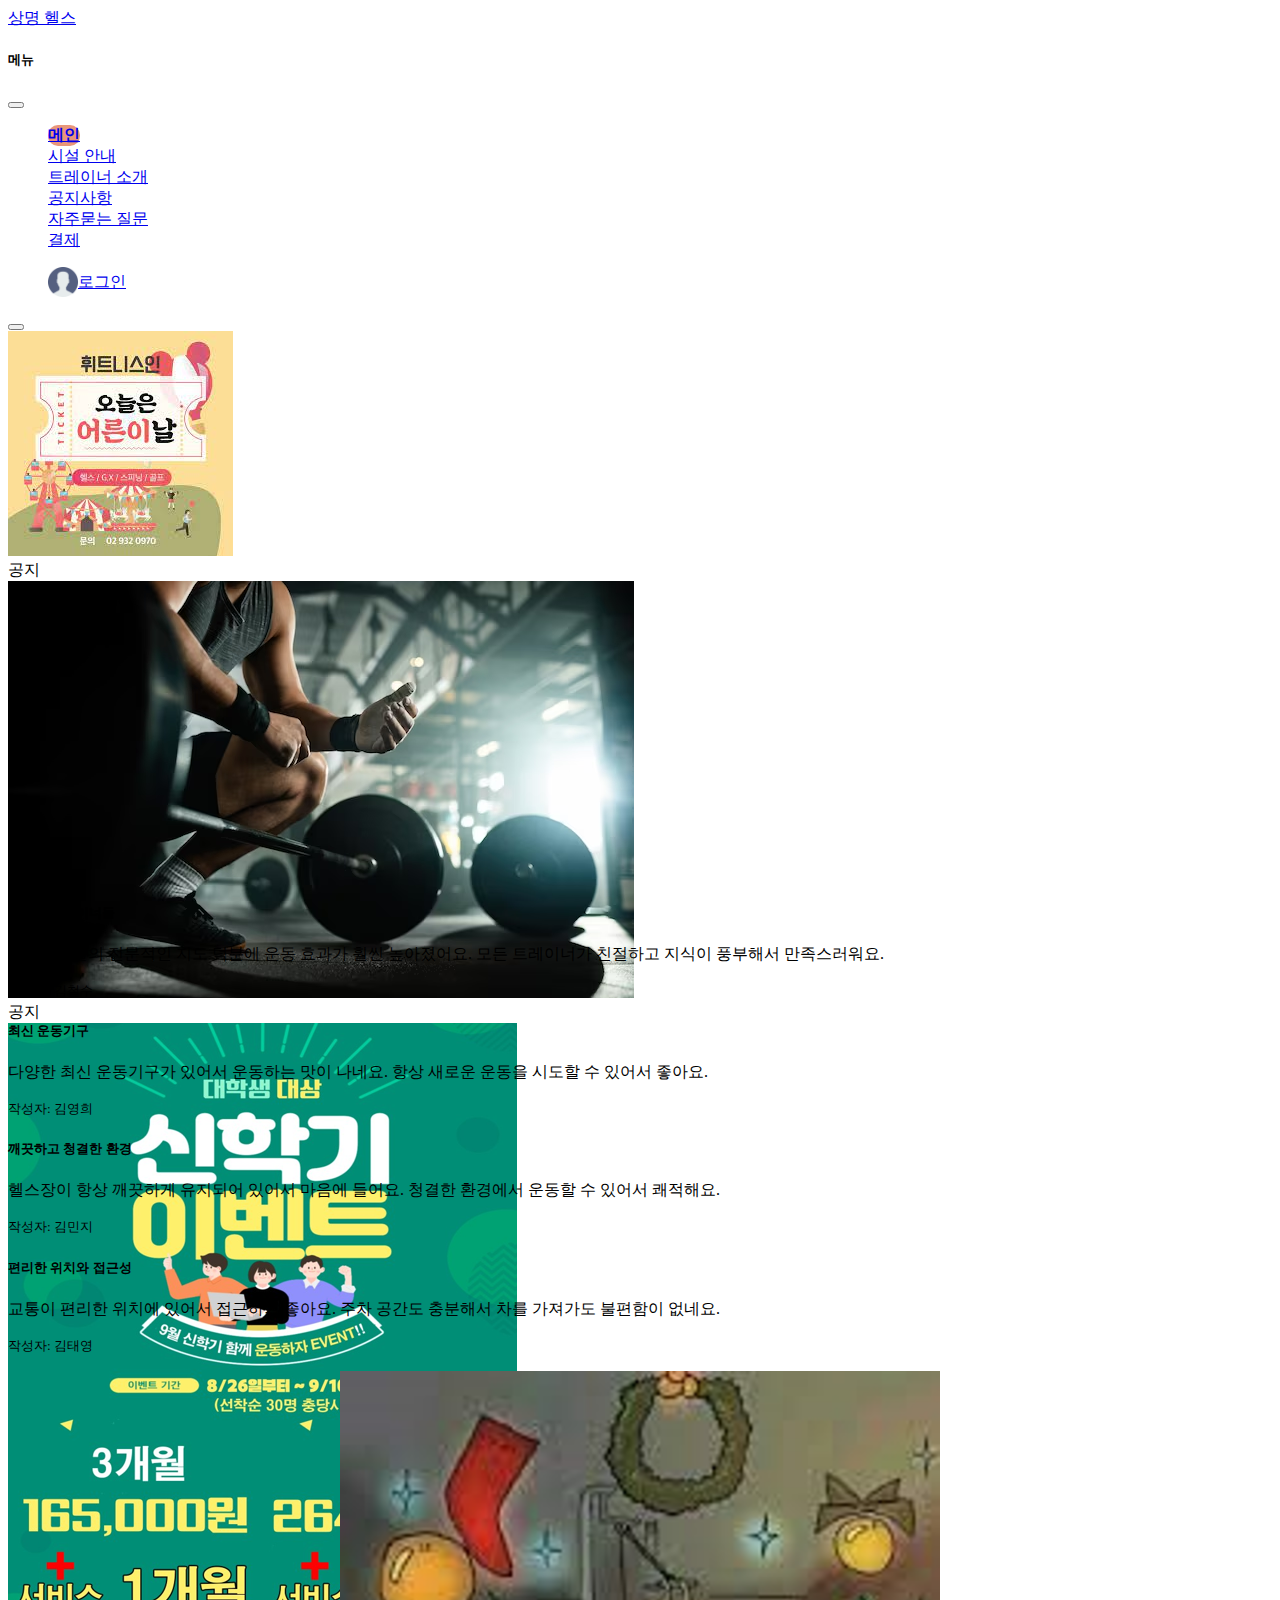
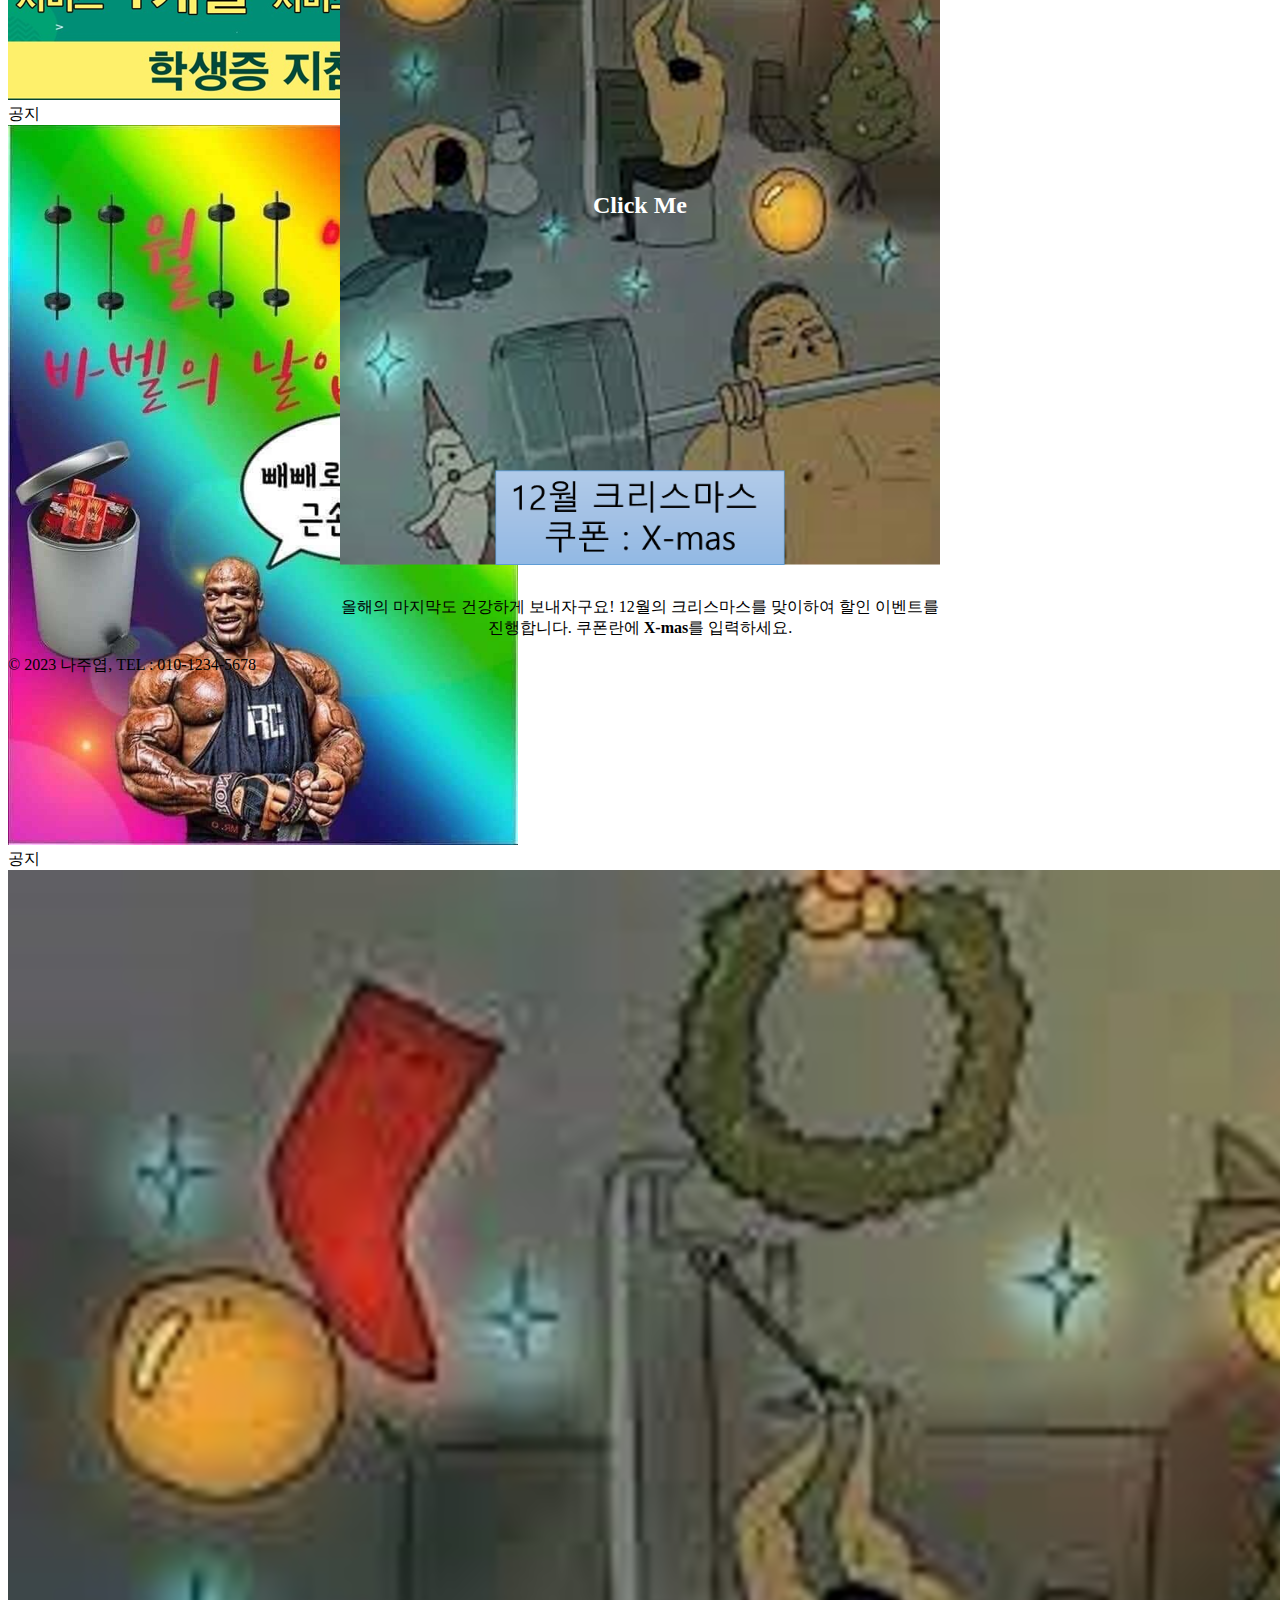
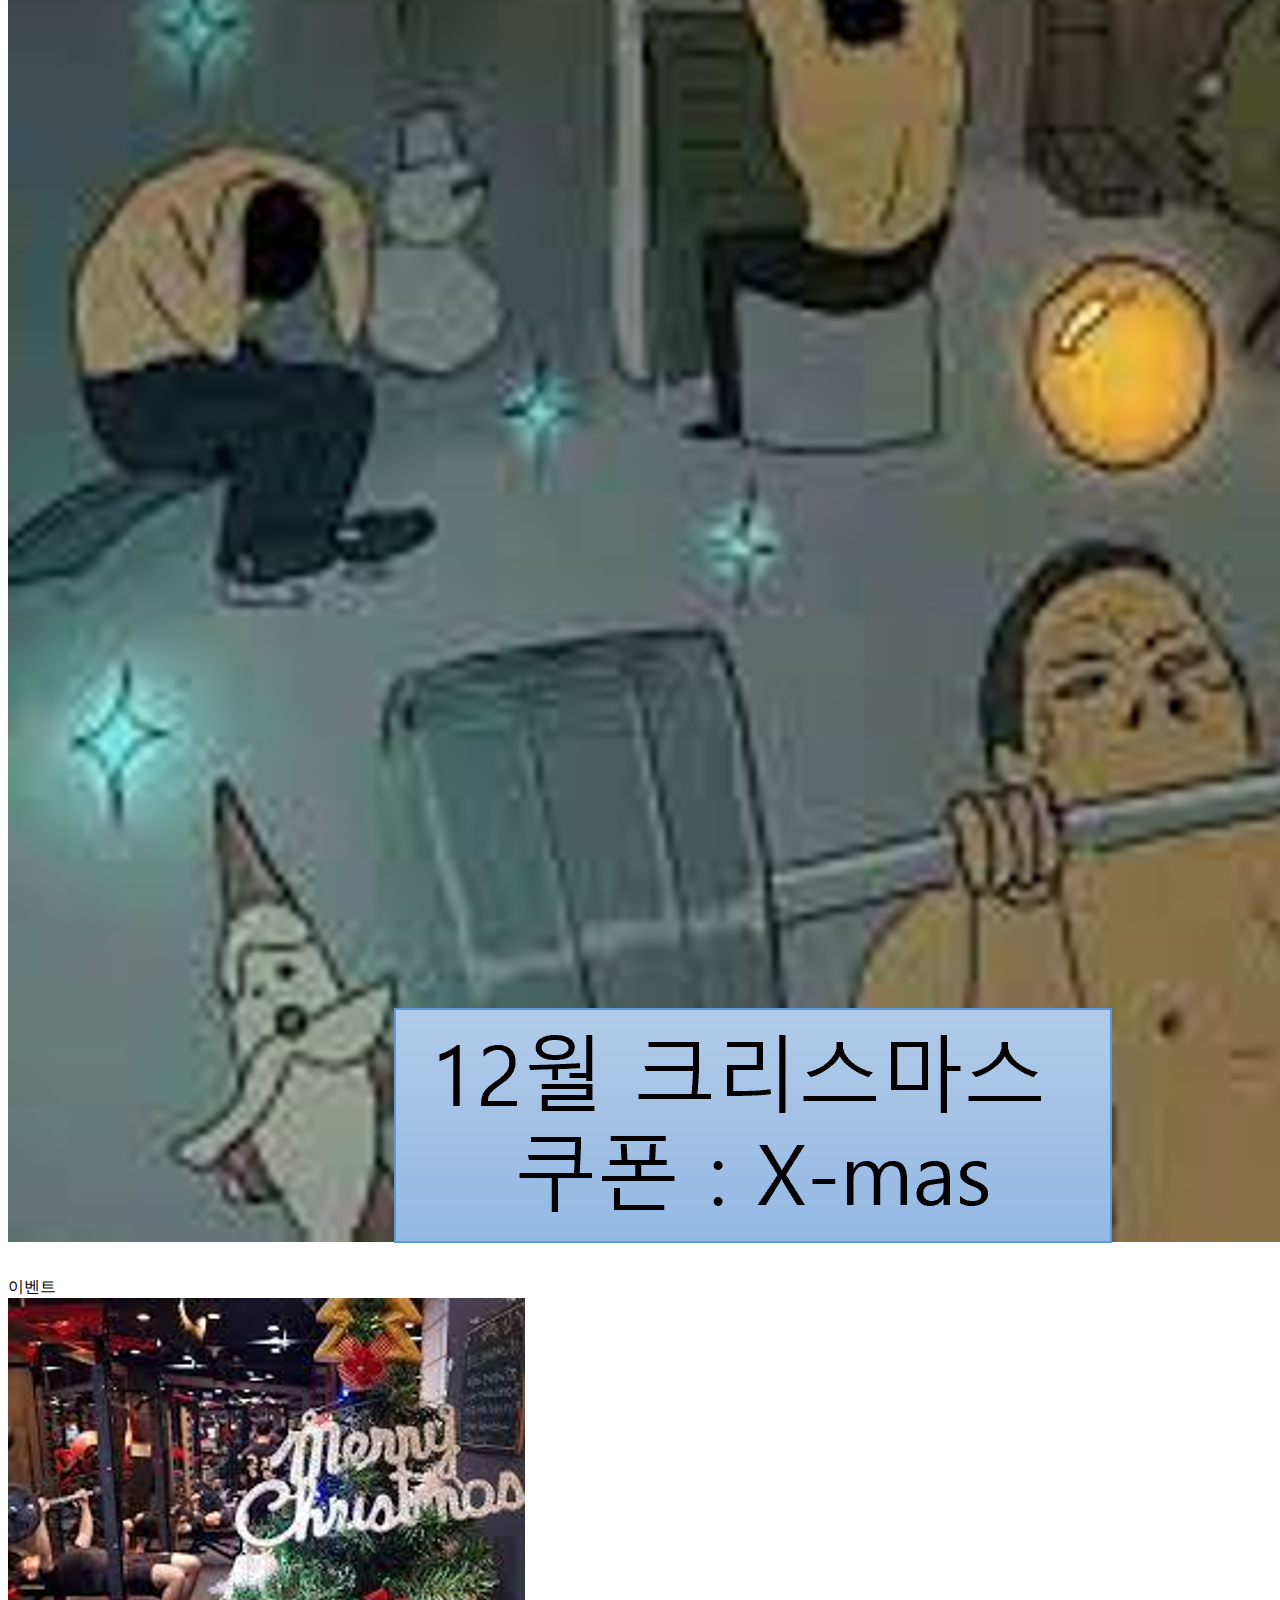
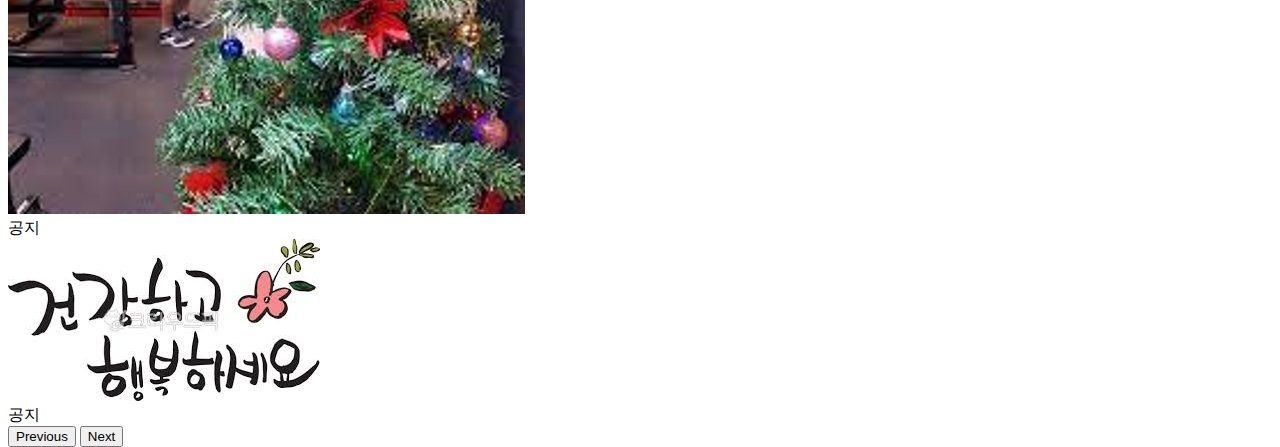
<file: index.html>
<!doctype html>
<html lang="en">

<head>
    <meta charset="utf-8">
    <meta name="viewport" content="width=device-width, initial-scale=1">
    <title>메인</title>
    <link href="https://cdn.jsdelivr.net/npm/bootstrap@5.3.2/dist/css/bootstrap.min.css" rel="stylesheet" integrity="sha384-T3c6CoIi6uLrA9TneNEoa7RxnatzjcDSCmG1MXxSR1GAsXEV/Dwwykc2MPK8M2HN" crossorigin="anonymous">
    <link rel="stylesheet" href="https://cdnjs.cloudflare.com/ajax/libs/font-awesome/6.4.2/css/all.min.css" integrity="sha512-z3gLpd7yknf1YoNbCzqRKc4qyor8gaKU1qmn+CShxbuBusANI9QpRohGBreCFkKxLhei6S9CQXFEbbKuqLg0DA==" crossorigin="anonymous" referrerpolicy="no-referrer" />
    <link rel="stylesheet" type="text/css" href="css/main.css">
</head>

<body>
    <div id="navbar-placeholder"></div>
    <script src="/js/nav.js"></script>

    <div class="container">

        <!--사진 부분-->
        <!--style="max-width: 1000px; margin-left: auto; margin-right: auto"-->

        <div class="mx-auto" style="height: 550px; max-width: 400px">
            <div id="carouselExampleAutoplaying" class="carousel slide" data-bs-ride="carousel">
                <div class="carousel-inner">

                </div>

                <button class="carousel-control-prev" type="button" data-bs-target="#carouselExampleAutoplaying" data-bs-slide="prev">
                    <span class="carousel-control-prev-icon" aria-hidden="true"></span>
                    <span class="visually-hidden">Previous</span>
                </button>
                <button class="carousel-control-next" type="button" data-bs-target="#carouselExampleAutoplaying" data-bs-slide="next">
                    <span class="carousel-control-next-icon" aria-hidden="true"></span>
                    <span class="visually-hidden">Next</span>
                </button>

            </div>
            <script src="js/main_img.js"></script>
        </div>
        <!--리뷰-->
        <div class="row mt-5">
            <!-- 첫 번째 리뷰 -->
            <div class="col-sm-6 mb-3">
                <div class="card">
                    <div class="card-body">
                        <h5 class="card-title">훌륭한 트레이너들</h5>
                        <p class="card-text">트레이너들의 전문적인 지도 덕분에 운동 효과가 훨씬 높아졌어요. 모든 트레이너가 친절하고 지식이 풍부해서 만족스러워요.</p>
                        <i class="fa-solid fa-star"></i>
                        <i class="fa-solid fa-star"></i>
                        <i class="fa-solid fa-star"></i>
                        <i class="fa-solid fa-star"></i>
                        <i class="fa-regular fa-star-half-stroke"></i>
                        <p class="card-text"><small class="text-muted">작성자: 김철수</small></p>
                    </div>
                </div>
            </div>

            <!-- 두 번째 리뷰 -->
            <div class="col-sm-6 mb-3">
                <div class="card">
                    <div class="card-body">
                        <h5 class="card-title">최신 운동기구</h5>
                        <p class="card-text">다양한 최신 운동기구가 있어서 운동하는 맛이 나네요. 항상 새로운 운동을 시도할 수 있어서 좋아요.</p>
                        <i class="fa-solid fa-star"></i>
                        <i class="fa-solid fa-star"></i>
                        <i class="fa-solid fa-star"></i>
                        <i class="fa-solid fa-star"></i>
                        <i class="fa-solid fa-star"></i>
                        <p class="card-text"><small class="text-muted">작성자: 김영희</small></p>
                    </div>
                </div>
            </div>

            <!-- 세 번째 리뷰 -->
            <div class="col-sm-6 mb-3 mb-sm-0">
                <div class="card">
                    <div class="card-body">
                        <h5 class="card-title">깨끗하고 청결한 환경</h5>
                        <p class="card-text">헬스장이 항상 깨끗하게 유지되어 있어서 마음에 들어요. 청결한 환경에서 운동할 수 있어서 쾌적해요.</p>
                        <i class="fa-solid fa-star"></i>
                        <i class="fa-solid fa-star"></i>
                        <i class="fa-solid fa-star"></i>
                        <i class="fa-solid fa-star"></i>
                        <i class="fa-solid fa-star"></i>
                        <p class="card-text"><small class="text-muted">작성자: 김민지</small></p>

                    </div>
                </div>
            </div>

            <!-- 네 번째 리뷰 -->
            <div class="col-sm-6">
                <div class="card">
                    <div class="card-body">
                        <h5 class="card-title">편리한 위치와 접근성</h5>
                        <p class="card-text">교통이 편리한 위치에 있어서 접근하기 좋아요. 주차 공간도 충분해서 차를 가져가도 불편함이 없네요.</p>
                        <i class="fa-solid fa-star"></i>
                        <i class="fa-solid fa-star"></i>
                        <i class="fa-solid fa-star"></i>
                        <i class="fa-solid fa-star"></i>
                        <i class="fa-solid fa-star"></i>

                        <p class="card-text"><small class="text-muted">작성자: 김태영</small></p>

                    </div>
                </div>
            </div>
        </div>


        <div class="image-container mt-5" id="promotionImage">
            <img src="/src/%EC%95%88%EB%82%B45.png" alt="Promotion Image" class="clickable-image">
            <div class="overlay-a">Click Me</div>
            <p id="promoText">올해의 마지막도 건강하게 보내자구요! 12월의 크리스마스를 맞이하여 할인 이벤트를 진행합니다. 쿠폰란에 <strong>X-mas</strong>를 입력하세요.</p>
        </div>




    </div>
    <div class="container">

        <div class="d-flex flex-wrap justify-content-between align-items-center py-3 my-4 border-top">
            <span class="mb-3 mb-md-0 text-body-secondary">© 2023 나주엽, TEL : 010-1234-5678 </span>
            
        </div>
    </div>


    <script src="https://cdn.jsdelivr.net/npm/bootstrap@5.3.2/dist/js/bootstrap.bundle.min.js" integrity="sha384-C6RzsynM9kWDrMNeT87bh95OGNyZPhcTNXj1NW7RuBCsyN/o0jlpcV8Qyq46cDfL" crossorigin="anonymous"></script>
</body></html>
</file>
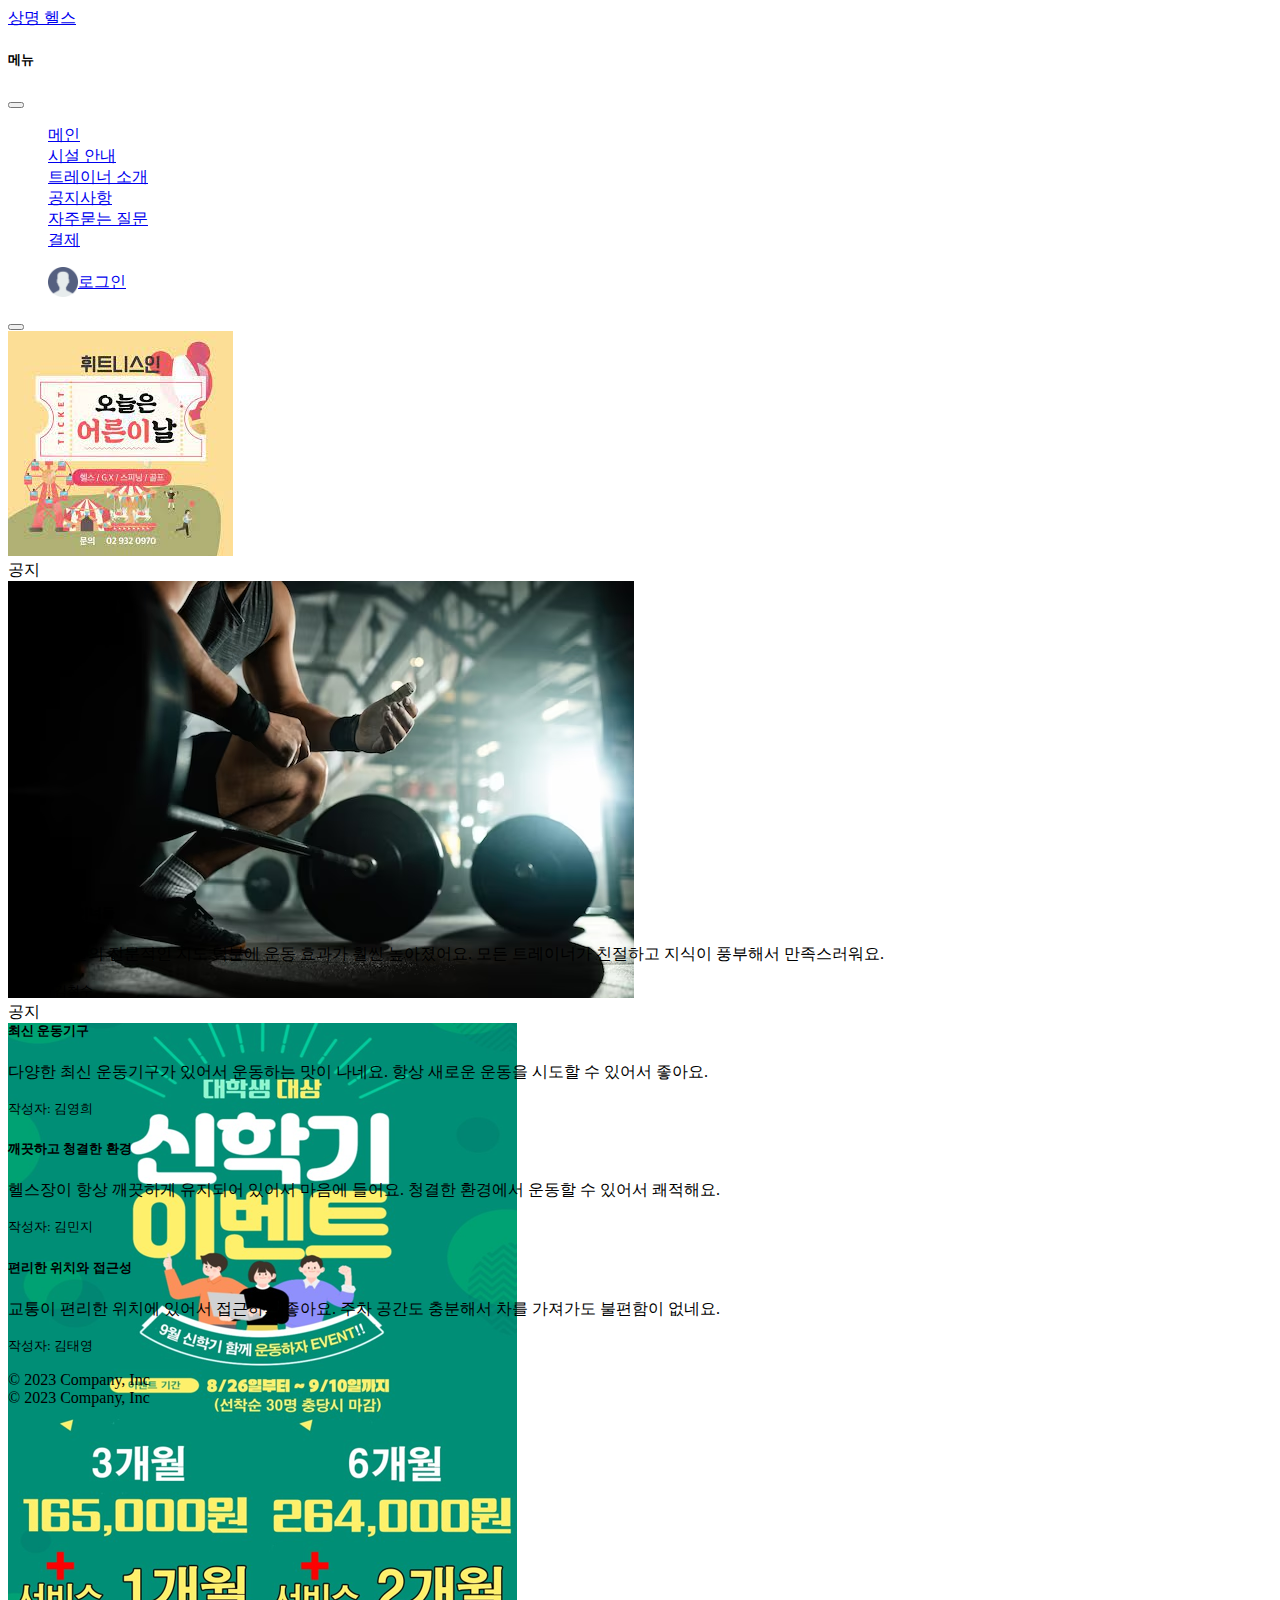
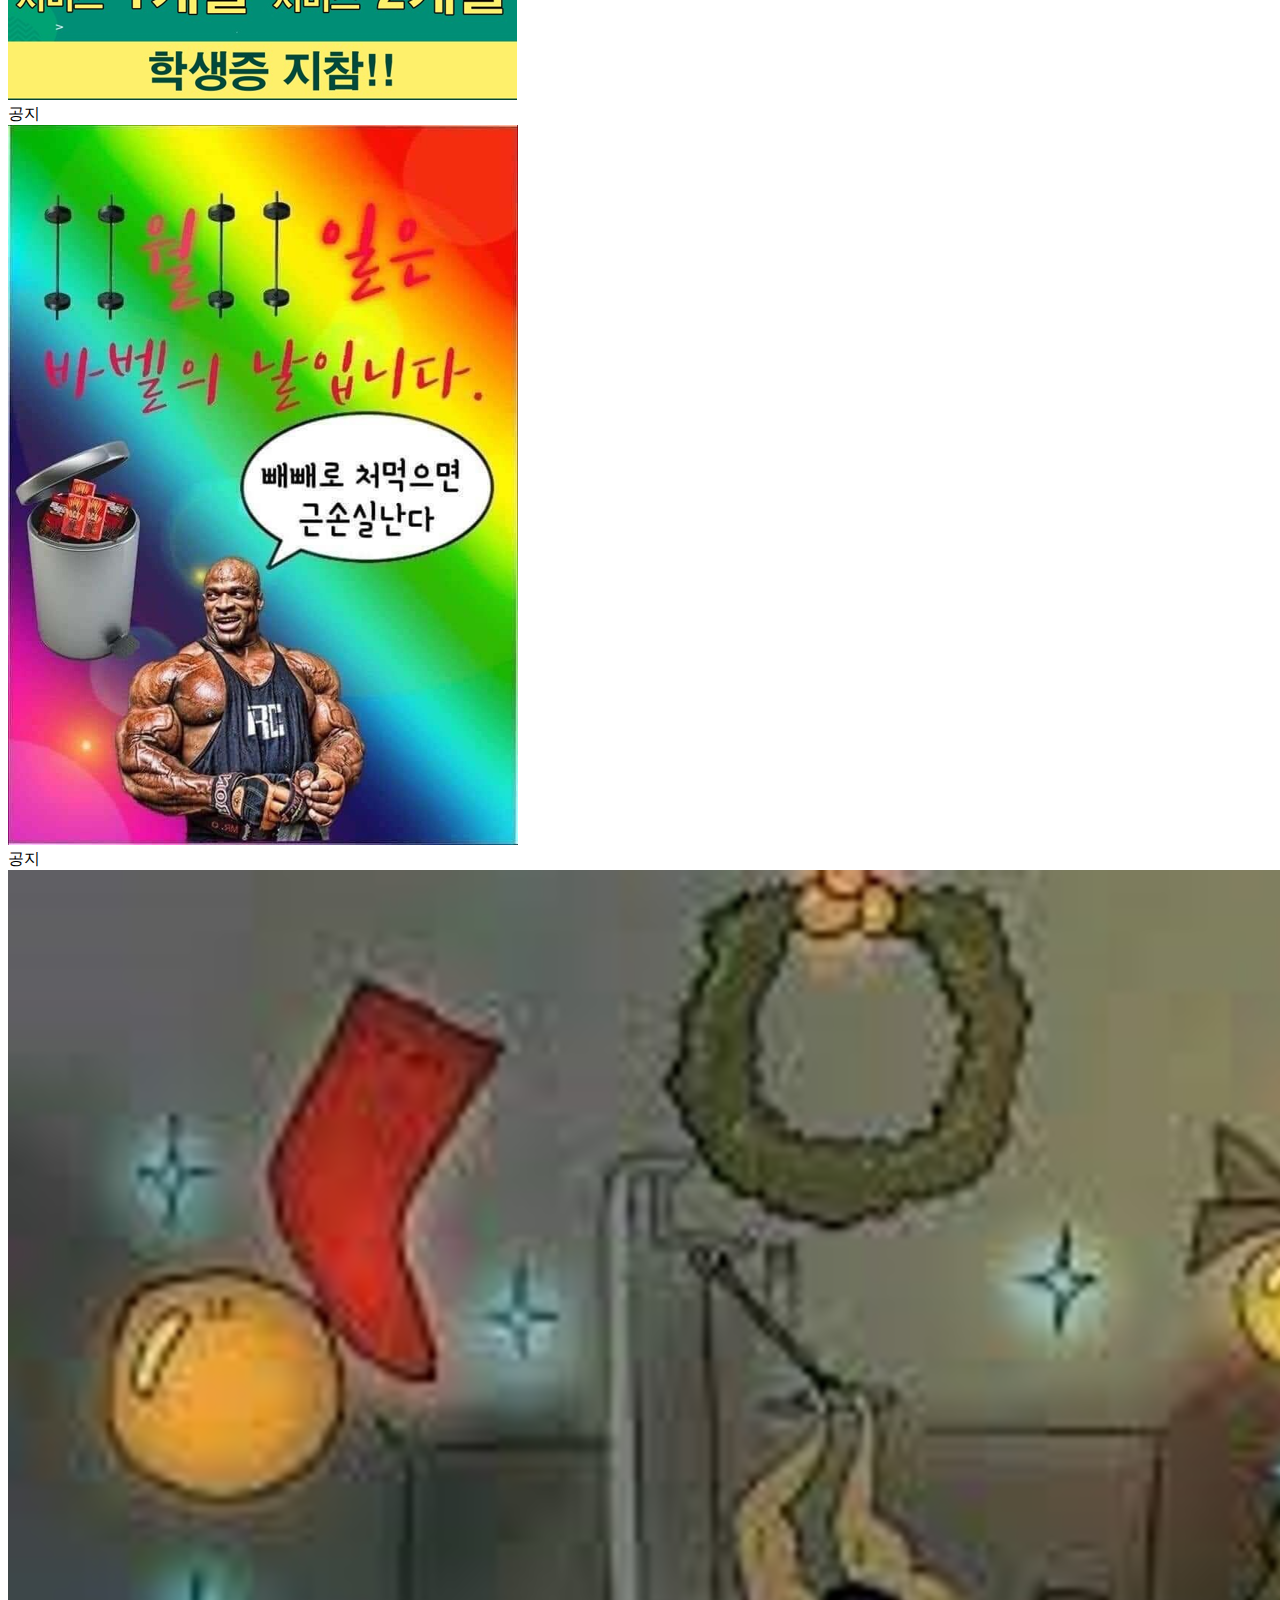
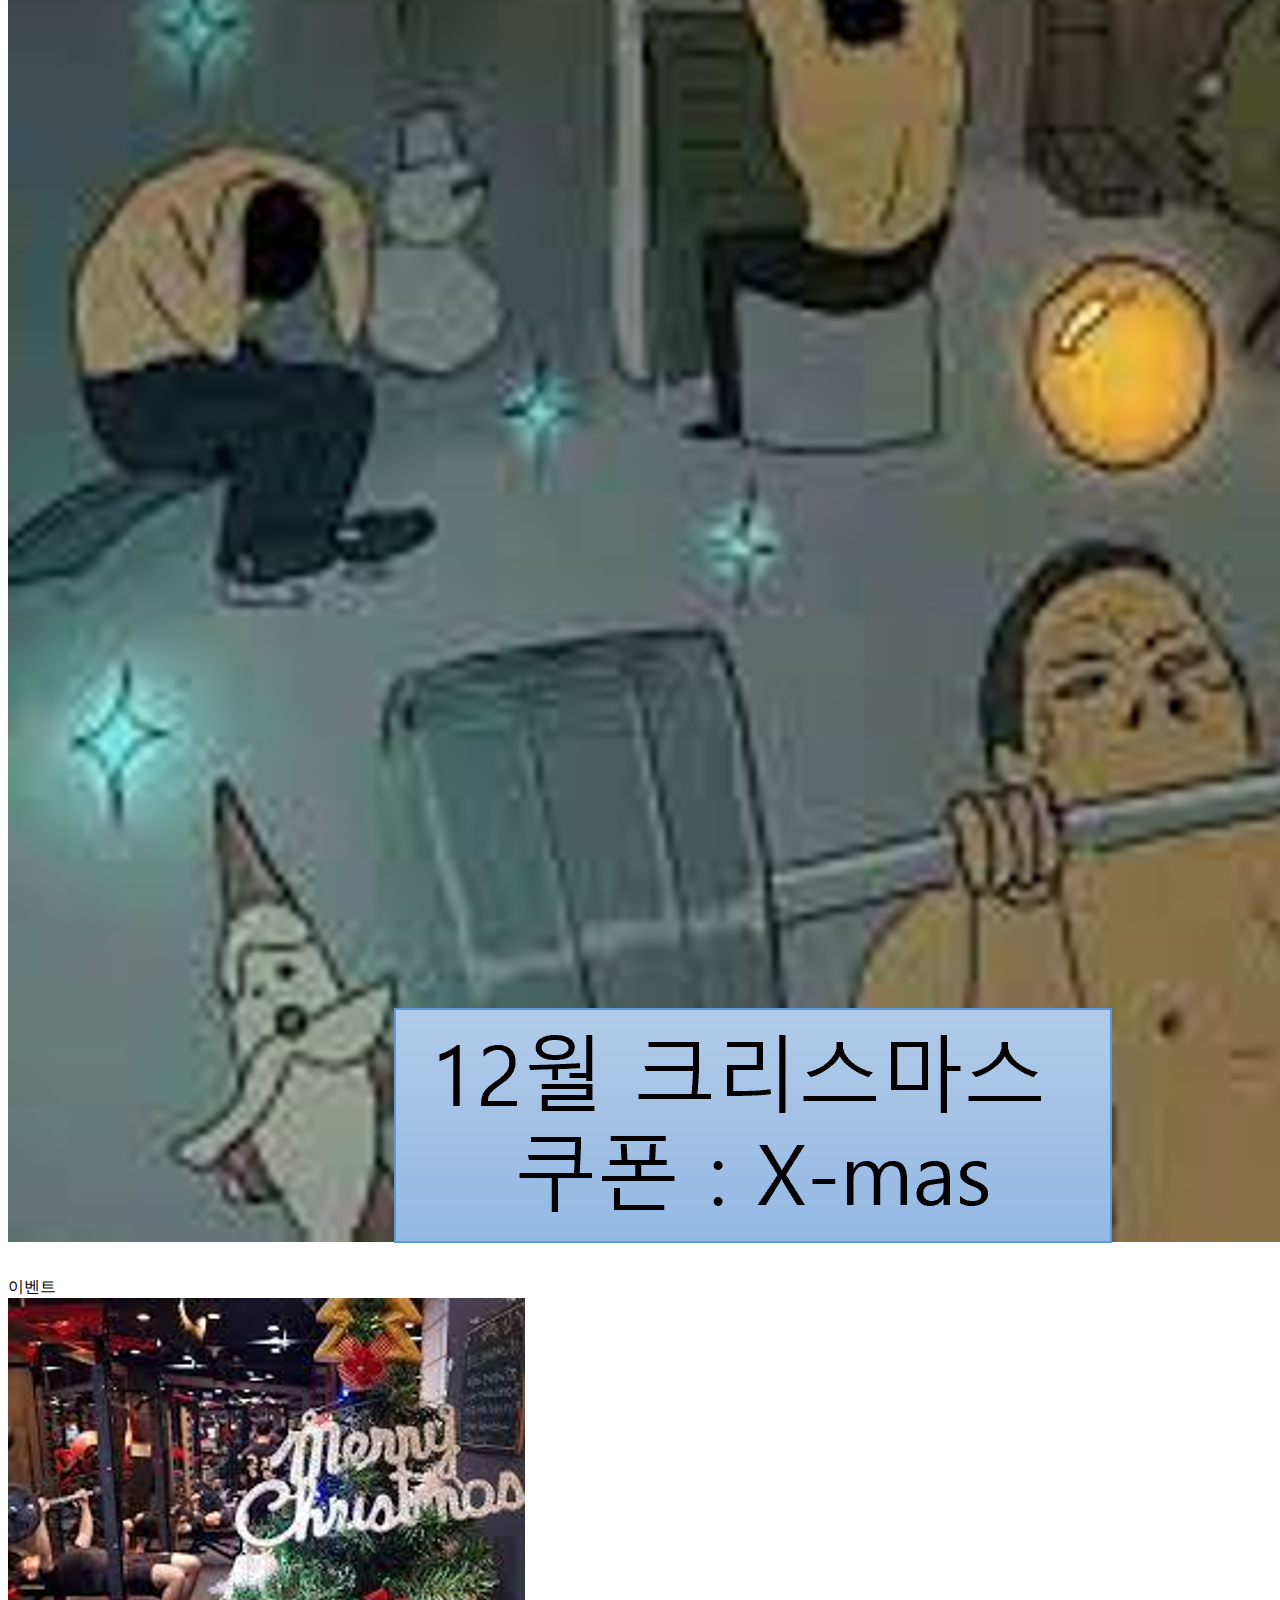
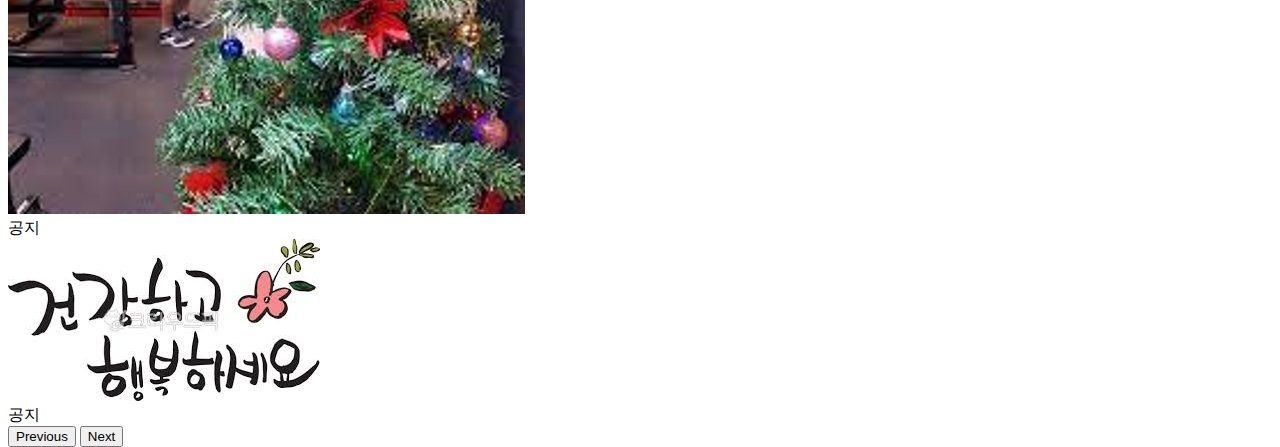
<file: index2.html>
<!doctype html>
<html lang="en">

<head>
    <meta charset="utf-8">
    <meta name="viewport" content="width=device-width, initial-scale=1">
    <title>Bootstrap demo</title>
    <link href="https://cdn.jsdelivr.net/npm/bootstrap@5.3.2/dist/css/bootstrap.min.css" rel="stylesheet" integrity="sha384-T3c6CoIi6uLrA9TneNEoa7RxnatzjcDSCmG1MXxSR1GAsXEV/Dwwykc2MPK8M2HN" crossorigin="anonymous">
    <link rel="stylesheet" href="https://cdnjs.cloudflare.com/ajax/libs/font-awesome/6.4.2/css/all.min.css" integrity="sha512-z3gLpd7yknf1YoNbCzqRKc4qyor8gaKU1qmn+CShxbuBusANI9QpRohGBreCFkKxLhei6S9CQXFEbbKuqLg0DA==" crossorigin="anonymous" referrerpolicy="no-referrer" />
    <link rel="stylesheet" type="text/css" href="css/main.css">
</head>

<body>
    <div id="navbar-placeholder"></div>
    <script src="/js/nav.js"></script>

    <div class="container">
        <!--사진 부분-->
        <!--style="max-width: 1000px; margin-left: auto; margin-right: auto"-->

        <div class="mx-auto" style="height: 550px; max-width: 400px">
            <div id="carouselExampleAutoplaying" class="carousel slide" data-bs-ride="carousel">
                <div class="carousel-inner">
                    <!-- 여기에 캐러셀 아이템이 동적으로 삽입됩니다 -->
                </div>
                <button class="carousel-control-prev" type="button" data-bs-target="#carouselExampleAutoplaying" data-bs-slide="prev">
                    <span class="carousel-control-prev-icon" aria-hidden="true"></span>
                    <span class="visually-hidden">Previous</span>
                </button>
                <button class="carousel-control-next" type="button" data-bs-target="#carouselExampleAutoplaying" data-bs-slide="next">
                    <span class="carousel-control-next-icon" aria-hidden="true"></span>
                    <span class="visually-hidden">Next</span>
                </button>
            </div>
        </div>
        <script src="js/main_img.js"></script>
    </div>
    <!--리뷰-->
    <div class="row mt-5">
        <!-- 첫 번째 리뷰 -->
        <div class="col-sm-6 mb-3">
            <div class="card">
                <div class="card-body">
                    <h5 class="card-title">훌륭한 트레이너들</h5>
                    <p class="card-text">트레이너들의 전문적인 지도 덕분에 운동 효과가 훨씬 높아졌어요. 모든 트레이너가 친절하고 지식이 풍부해서 만족스러워요.</p>
                    <i class="fa-solid fa-star"></i>
                    <i class="fa-solid fa-star"></i>
                    <i class="fa-solid fa-star"></i>
                    <i class="fa-solid fa-star"></i>
                    <i class="fa-regular fa-star-half-stroke"></i>
                    <p class="card-text"><small class="text-muted">작성자: 김철수</small></p>
                </div>
            </div>
        </div>

        <!-- 두 번째 리뷰 -->
        <div class="col-sm-6 mb-3">
            <div class="card">
                <div class="card-body">
                    <h5 class="card-title">최신 운동기구</h5>
                    <p class="card-text">다양한 최신 운동기구가 있어서 운동하는 맛이 나네요. 항상 새로운 운동을 시도할 수 있어서 좋아요.</p>
                    <i class="fa-solid fa-star"></i>
                    <i class="fa-solid fa-star"></i>
                    <i class="fa-solid fa-star"></i>
                    <i class="fa-solid fa-star"></i>
                    <i class="fa-solid fa-star"></i>
                    <p class="card-text"><small class="text-muted">작성자: 김영희</small></p>
                </div>
            </div>
        </div>

        <!-- 세 번째 리뷰 -->
        <div class="col-sm-6 mb-3 mb-sm-0">
            <div class="card">
                <div class="card-body">
                    <h5 class="card-title">깨끗하고 청결한 환경</h5>
                    <p class="card-text">헬스장이 항상 깨끗하게 유지되어 있어서 마음에 들어요. 청결한 환경에서 운동할 수 있어서 쾌적해요.</p>
                    <i class="fa-solid fa-star"></i>
                    <i class="fa-solid fa-star"></i>
                    <i class="fa-solid fa-star"></i>
                    <i class="fa-solid fa-star"></i>
                    <i class="fa-solid fa-star"></i>
                    <p class="card-text"><small class="text-muted">작성자: 김민지</small></p>

                </div>
            </div>
        </div>

        <!-- 네 번째 리뷰 -->
        <div class="col-sm-6">
            <div class="card">
                <div class="card-body">
                    <h5 class="card-title">편리한 위치와 접근성</h5>
                    <p class="card-text">교통이 편리한 위치에 있어서 접근하기 좋아요. 주차 공간도 충분해서 차를 가져가도 불편함이 없네요.</p>
                    <i class="fa-solid fa-star"></i>
                    <i class="fa-solid fa-star"></i>
                    <i class="fa-solid fa-star"></i>
                    <i class="fa-solid fa-star"></i>
                    <i class="fa-solid fa-star"></i>

                    <p class="card-text"><small class="text-muted">작성자: 김태영</small></p>

                </div>
            </div>
        </div>
    </div>





    </div>
    <div class="container">

        <div class="d-flex flex-wrap justify-content-between align-items-center py-3 my-4 border-top">
            <span class="mb-3 mb-md-0 text-body-secondary">© 2023 Company, Inc</span>
        </div>
    </div>


    <div class="container">
        <footer class="d-flex flex-wrap justify-content-between align-items-center py-3 my-4 border-top">
            <div class="col-md-4 d-flex align-items-center">
                <span class="mb-3 mb-md-0 text-body-secondary">© 2023 Company, Inc</span>
            </div>
        </footer>

    </div>


    <script src="https://cdn.jsdelivr.net/npm/bootstrap@5.3.2/dist/js/bootstrap.bundle.min.js" integrity="sha384-C6RzsynM9kWDrMNeT87bh95OGNyZPhcTNXj1NW7RuBCsyN/o0jlpcV8Qyq46cDfL" crossorigin="anonymous"></script>
</body></html>
</file>
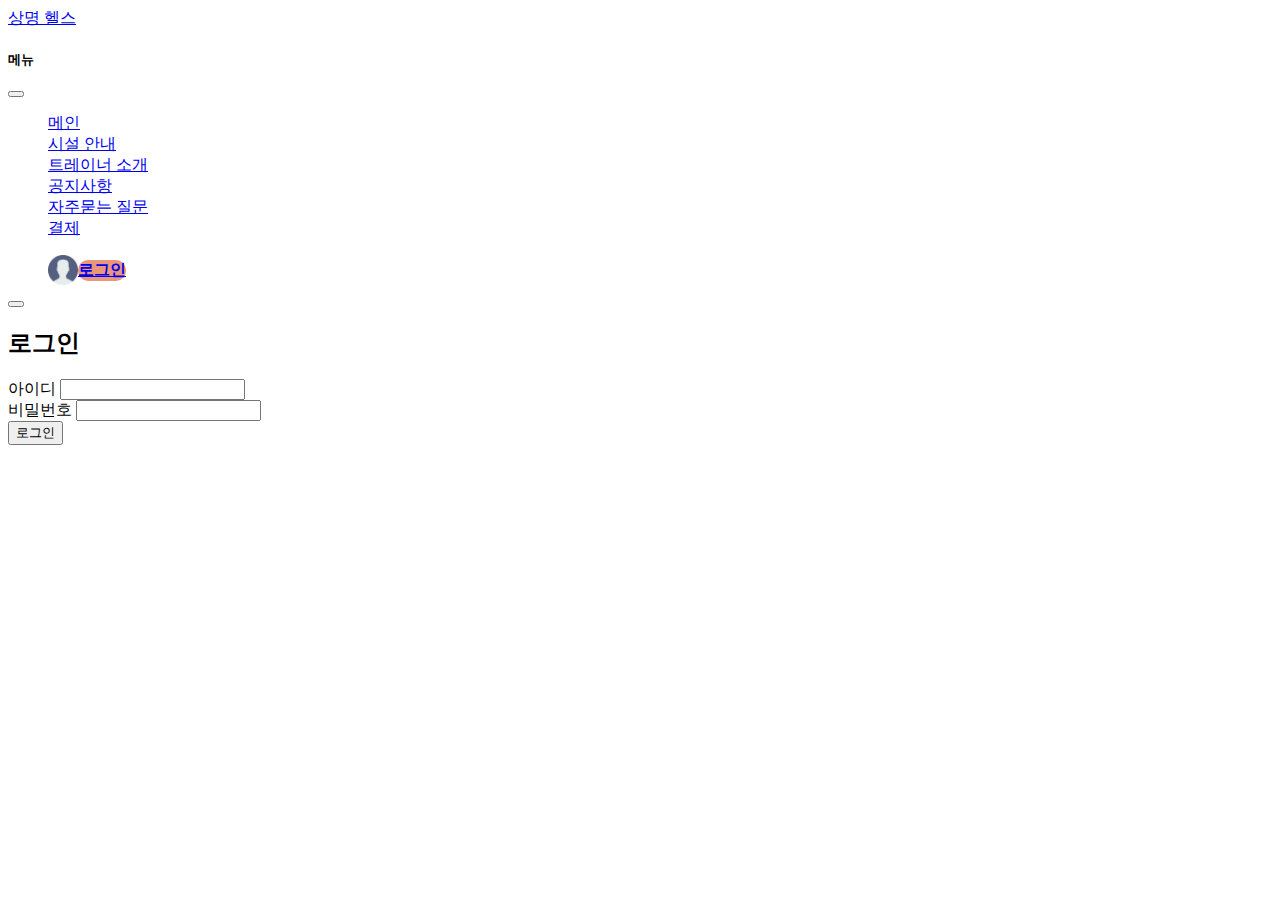
<file: login.html>
<html lang="en">

<head>
    <meta charset="utf-8">
    <meta name="viewport" content="width=device-width, initial-scale=1">
    <title>로그인</title>
    <link href="https://cdn.jsdelivr.net/npm/bootstrap@5.3.2/dist/css/bootstrap.min.css" rel="stylesheet" integrity="sha384-T3c6CoIi6uLrA9TneNEoa7RxnatzjcDSCmG1MXxSR1GAsXEV/Dwwykc2MPK8M2HN" crossorigin="anonymous">
    <link rel="stylesheet" href="https://cdnjs.cloudflare.com/ajax/libs/font-awesome/6.4.2/css/all.min.css" integrity="sha512-z3gLpd7yknf1YoNbCzqRKc4qyor8gaKU1qmn+CShxbuBusANI9QpRohGBreCFkKxLhei6S9CQXFEbbKuqLg0DA==" crossorigin="anonymous" referrerpolicy="no-referrer" />
    <link rel="stylesheet" type="text/css" href="/css/main.css">
</head>

<body>
    <div id="navbar-placeholder"></div>
    <script src="/js/nav.js"></script>
    <!--여기부터 작성-->


    <div class="container mt-5">
        <div class="row">
            <div class="col-md-6 offset-md-3">
                <h2 class="text-center">로그인</h2>
                <form id="loginForm">
                    <div class="mb-3">
                        <label for="userId" class="form-label">아이디</label>
                        <input type="text" class="form-control" id="userId" required>
                    </div>
                    <div class="mb-3">
                        <label for="password" class="form-label">비밀번호</label>
                        <input type="password" class="form-control" id="password" required>
                    </div>
                    <button type="submit" class="btn btn-primary">로그인</button>
                </form>
                <div class="alert alert-danger" role="alert" id="loginFailAlert" style="display: none;">
                    로그인 실패: 아이디 또는 비밀번호가 올바르지 않습니다.
                </div>
            </div>

        </div>

    </div>

    <script src="/js/login.js"></script>

    <script src="https://cdn.jsdelivr.net/npm/bootstrap@5.3.2/dist/js/bootstrap.bundle.min.js" integrity="sha384-C6RzsynM9kWDrMNeT87bh95OGNyZPhcTNXj1NW7RuBCsyN/o0jlpcV8Qyq46cDfL" crossorigin="anonymous"></script>
</body></html>
</file>
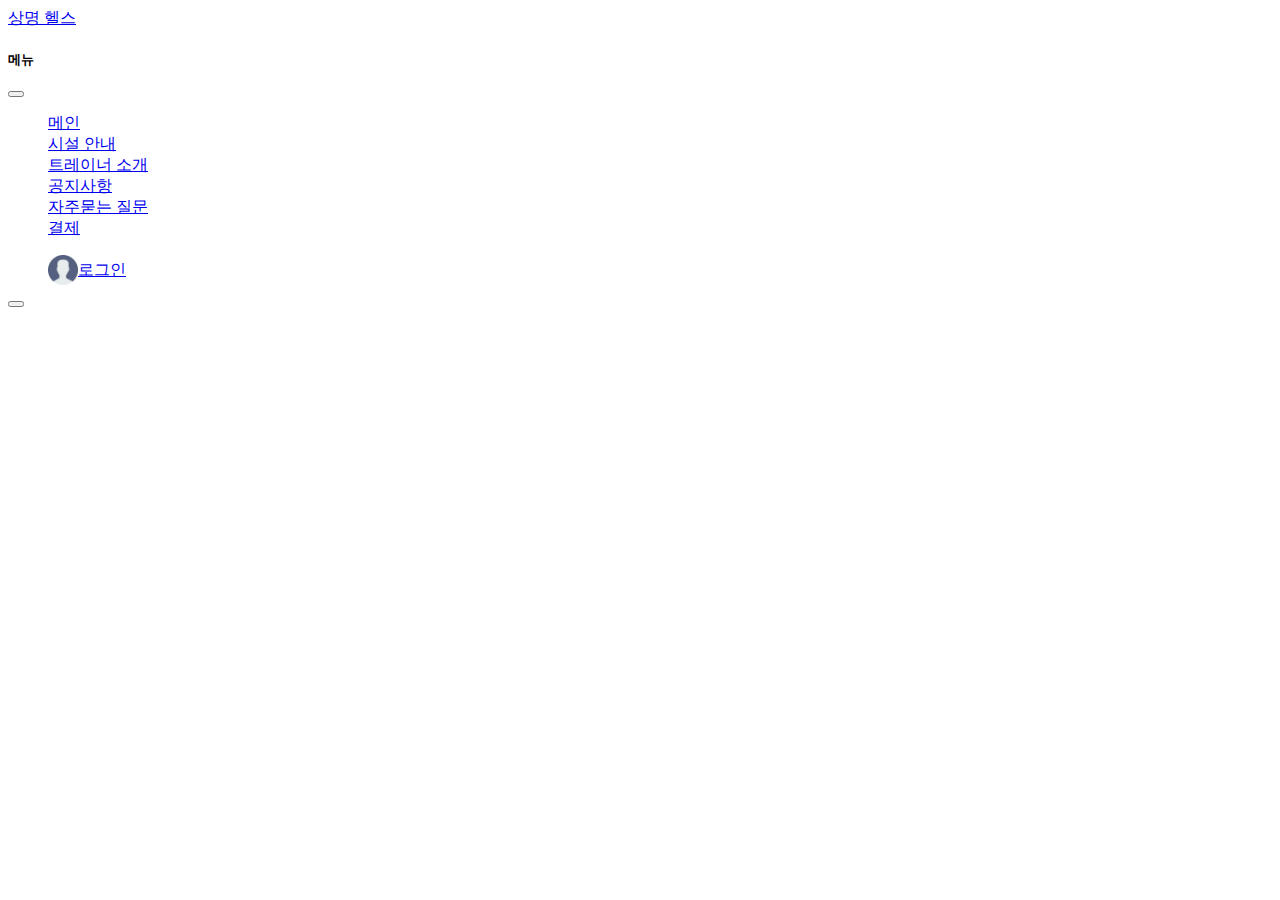
<file: template.html>
<html lang="en">

<head>
    <meta charset="utf-8">
    <meta name="viewport" content="width=device-width, initial-scale=1">
    <title>Bootstrap demo</title>
    <link href="https://cdn.jsdelivr.net/npm/bootstrap@5.3.2/dist/css/bootstrap.min.css" rel="stylesheet" integrity="sha384-T3c6CoIi6uLrA9TneNEoa7RxnatzjcDSCmG1MXxSR1GAsXEV/Dwwykc2MPK8M2HN" crossorigin="anonymous">
    <link rel="stylesheet" href="https://cdnjs.cloudflare.com/ajax/libs/font-awesome/6.4.2/css/all.min.css" integrity="sha512-z3gLpd7yknf1YoNbCzqRKc4qyor8gaKU1qmn+CShxbuBusANI9QpRohGBreCFkKxLhei6S9CQXFEbbKuqLg0DA==" crossorigin="anonymous" referrerpolicy="no-referrer" />
    <link rel="stylesheet" type="text/css" href="/css/main.css">
</head>

<body>
    <div id="navbar-placeholder"></div>
    <script src="/js/nav.js"></script>
    <!--여기부터 작성-->
    

    <script src="https://cdn.jsdelivr.net/npm/bootstrap@5.3.2/dist/js/bootstrap.bundle.min.js" integrity="sha384-C6RzsynM9kWDrMNeT87bh95OGNyZPhcTNXj1NW7RuBCsyN/o0jlpcV8Qyq46cDfL" crossorigin="anonymous"></script>
</body></html>
</file>
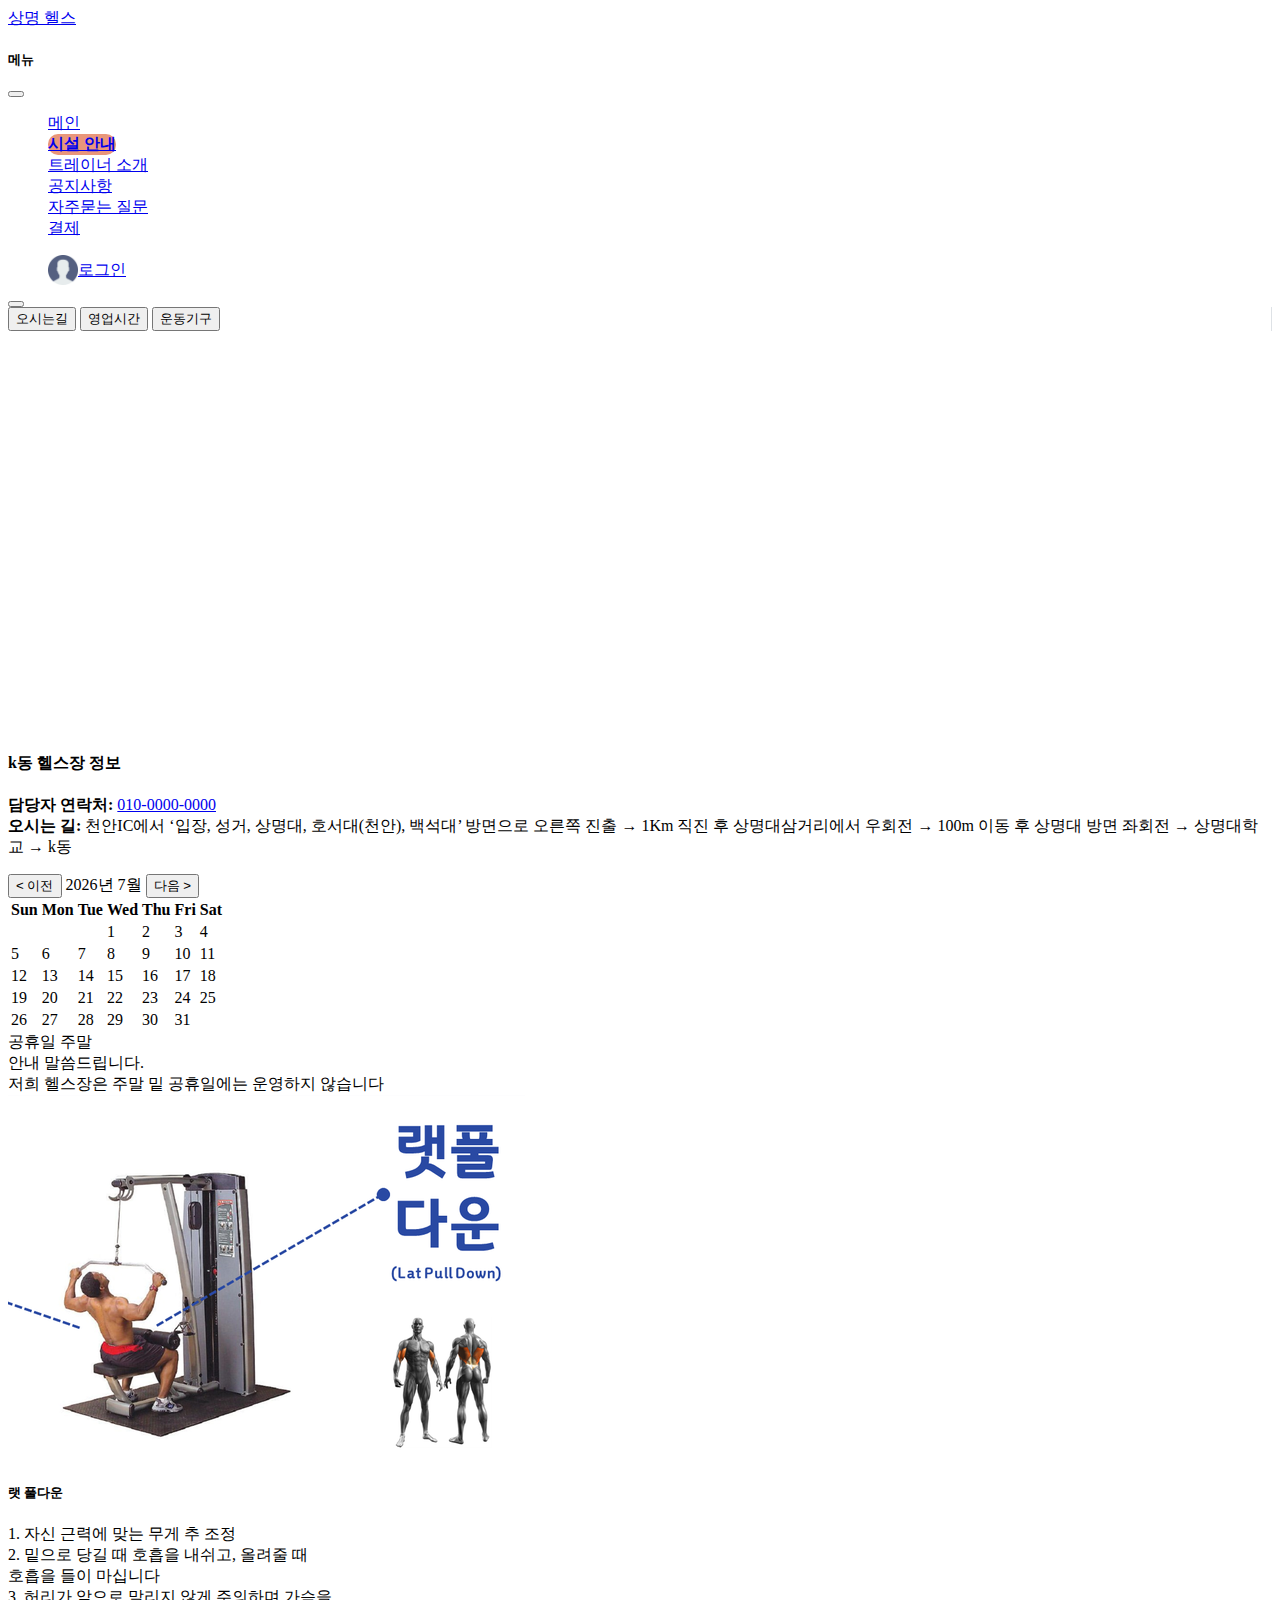
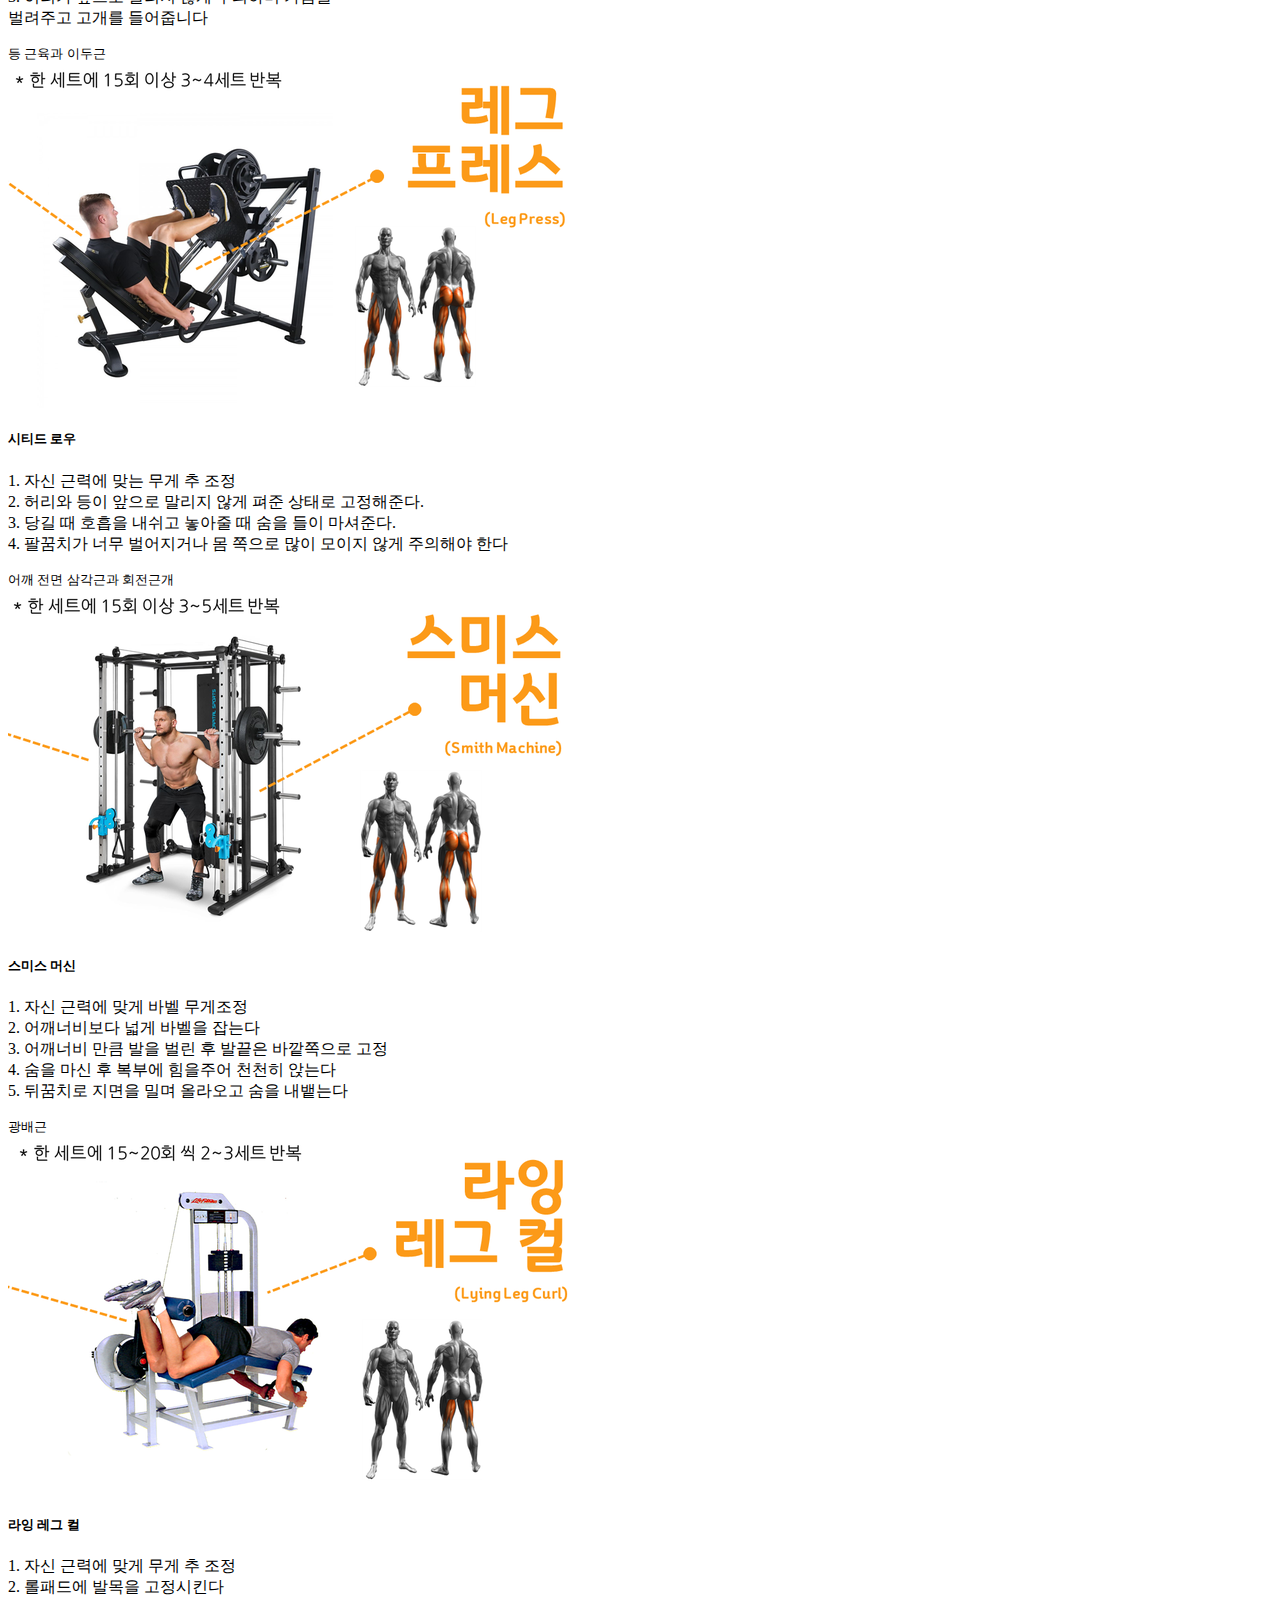
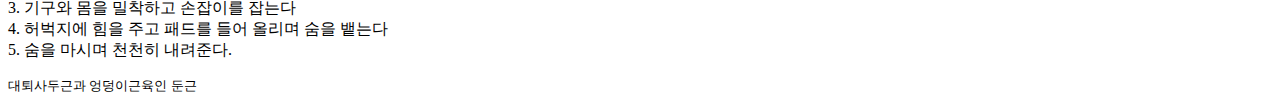
<file: info/basic.html>
<html lang="en">

<head>
    <meta charset="utf-8">
    <meta name="viewport" content="width=device-width, initial-scale=1">
    <title>시설 정보</title>
    <link href="https://cdn.jsdelivr.net/npm/bootstrap@5.3.2/dist/css/bootstrap.min.css" rel="stylesheet" integrity="sha384-T3c6CoIi6uLrA9TneNEoa7RxnatzjcDSCmG1MXxSR1GAsXEV/Dwwykc2MPK8M2HN" crossorigin="anonymous">
    <link rel="stylesheet" href="https://cdnjs.cloudflare.com/ajax/libs/font-awesome/6.4.2/css/all.min.css" integrity="sha512-z3gLpd7yknf1YoNbCzqRKc4qyor8gaKU1qmn+CShxbuBusANI9QpRohGBreCFkKxLhei6S9CQXFEbbKuqLg0DA==" crossorigin="anonymous" referrerpolicy="no-referrer" />
    <link rel="stylesheet" type="text/css" href="/css/main.css">
    <!--    <meta name="viewport" content="width=device-width, initial-scale=1.0, maximum-scale=1.0, minimum-scale=1.0, user-scalable=no">-->
    <script type="text/javascript" src="https://oapi.map.naver.com/openapi/v3/maps.js?ncpClientId=01rqgfp7sy"></script>
</head>

<body>
    <div id="navbar-placeholder"></div>
    <script src="/js/nav.js"></script>
    <!--    <div class="row mt-3">-->

    <div class="row d-flex align-items-start">
        <div class="col-2 col-sm-3 col-lg-2" style="border-right: 1px solid #dee2e6;">
            <div class="nav flex-column nav-pills px-3" id="v-pills-tab" role="tablist" aria-orientation="vertical">
                <button class="nav-link active" id="v-pills-home-tab" data-bs-toggle="pill" data-bs-target="#v-pills-home" type="button" role="tab" aria-controls="v-pills-home" aria-selected="true">오시는길</button>
                <button class="nav-link" id="v-pills-profile-tab" data-bs-toggle="pill" data-bs-target="#v-pills-profile" type="button" role="tab" aria-controls="v-pills-profile" aria-selected="false">영업시간</button>
                <button class="nav-link" id="v-pills-messages-tab" data-bs-toggle="pill" data-bs-target="#v-pills-messages" type="button" role="tab" aria-controls="v-pills-messages" aria-selected="false">운동기구</button>


            </div>
        </div>
        <div class="d-none d-lg-block col-lg-1"></div>
        <div class="tab-content col-10 col-sm-9 col-lg-6" id="v-pills-tabContent">
            <div class="tab-pane fade show active" id="v-pills-home" role="tabpanel" aria-labelledby="v-pills-home-tab" tabindex="0">
                <div id="map" style="width:100%;height:400px;"></div>
                <script src="/js/map.js"></script>
                <div class="container mt-4">
                    <h4>k동 헬스장 정보</h4>
                    <p>
                        <strong>담당자 연락처:</strong> <a href="tel:010-0000-0000">010-0000-0000</a><br>
                        <strong>오시는 길:</strong> 천안IC에서 ‘입장, 성거, 상명대, 호서대(천안), 백석대’ 방면으로 오른쪽 진출 → 1Km 직진 후 상명대삼거리에서 우회전 → 100m 이동 후 상명대 방면 좌회전 → 상명대학교 → k동
                    </p>
                </div>

            </div>


            <div class="tab-pane fade" id="v-pills-profile" role="tabpanel" aria-labelledby="v-pills-profile-tab" tabindex="0">

                <div class="container mt-3">
                    <div class="row">
                        <div class="col text-center">
                            <button id="prevMonth" class="btn btn-primary">&lt; 이전</button>
                            <span id="monthYear"></span>
                            <button id="nextMonth" class="btn btn-primary">다음 &gt;</button>
                        </div>
                    </div>
                    <div class="row">
                        <div class="col">
                            <table id="calendar" class="table table-bordered">
                                <!-- 달력 헤더와 날짜가 들어갈 자리 -->
                            </table>
                        </div>
                    </div>
                    <div class="row">
                        <div class="col text-end">
                            <span class="badge rounded-pill text-bg-success">공휴일</span>
                            <span class="badge rounded-pill text-bg-danger">주말</span>
                        </div>
                    </div>
                </div>
                <script src="/js/calendar.js"></script>
                <div class="alert alert-warning" role="alert">
                    안내 말씀드립니다. <br>
                    저희 헬스장은 주말 밑 공휴일에는 운영하지 않습니다
                </div>

            </div>
            <div class="tab-pane fade" id="v-pills-messages" role="tabpanel" aria-labelledby="v-pills-messages-tab" tabindex="0">

                <div class="w-lg-50 w-md-50 mx-auto w-lg-50" style="max-width: 800px;">
                    <div class="row row-cols-1 row-cols-md-2 g-4">
                        <div class="col">
                            <div class="card w-100">
                                <img src="/src/a.png" class="card-img-top" alt="...">
                                <div class="card-body">
                                    <h5 class="card-title">랫 풀다운</h5>
                                    <p class="card-text">1. 자신 근력에 맞는 무게 추 조정<br>
                                        2. 밑으로 당길 때 호흡을 내쉬고, 올려줄 때<br>
                                        호흡을 들이 마십니다<br>
                                        3. 허리가 앞으로 말리지 않게 주의하며 가슴을<br>
                                        벌려주고 고개를 들어줍니다</p>
                                </div>
                                <div class="card-footer">
                                    <small class="text-body-secondary">등 근육과 이두근</small>
                                </div>
                            </div>
                        </div>
                        <div class="col">
                            <div class="card w-100">
                                <img src="/src/b.png" class="card-img-top" alt="...">
                                <div class="card-body">
                                    <h5 class="card-title">시티드 로우</h5>
                                    <p class="card-text">1. 자신 근력에 맞는 무게 추 조정<br>
                                        2. 허리와 등이 앞으로 말리지 않게 펴준 상태로
                                        고정해준다.<br>
                                        3. 당길 때 호흡을 내쉬고 놓아줄 때 숨을 들이
                                        마셔준다.<br>
                                        4. 팔꿈치가 너무 벌어지거나 몸 쪽으로 많이
                                        모이지 않게 주의해야 한다</p>
                                </div>
                                <div class="card-footer">
                                    <small class="text-body-secondary">어깨 전면 삼각근과
                                        회전근개</small>
                                </div>
                            </div>
                        </div>
                        <div class="col">
                            <div class="card w-100">
                                <img src="/src/c.png" class="card-img-top" alt="...">
                                <div class="card-body">
                                    <h5 class="card-title">스미스 머신</h5>
                                    <p class="card-text">1. 자신 근력에 맞게 바벨 무게조정<br>
                                        2. 어깨너비보다 넓게 바벨을 잡는다<br>
                                        3. 어깨너비 만큼 발을 벌린 후 발끝은 바깥쪽으로 고정<br>
                                        4. 숨을 마신 후 복부에 힘을주어 천천히 앉는다<br>
                                        5. 뒤꿈치로 지면을 밀며 올라오고 숨을 내뱉는다</p>
                                </div>
                                <div class="card-footer">
                                    <small class="text-body-secondary">광배근 </small>
                                </div>
                            </div>
                        </div>

                        <div class="col">
                            <div class="card w-100">
                                <img src="/src/d.png" class="card-img-top" alt="...">
                                <div class="card-body">
                                    <h5 class="card-title">라잉 레그 컬</h5>
                                    <p class="card-text">1. 자신 근력에 맞게 무게 추 조정<br>
                                        2. 롤패드에 발목을 고정시킨다<br>
                                        3. 기구와 몸을 밀착하고 손잡이를 잡는다<br>
                                        4. 허벅지에 힘을 주고 패드를 들어 올리며 숨을 뱉는다<br>
                                        5. 숨을 마시며 천천히 내려준다.</p>
                                </div>
                                <div class="card-footer">
                                    <small class="text-body-secondary">대퇴사두근과 엉덩이근육인 둔근</small>
                                </div>
                            </div>
                        </div>




                    </div>
                </div>

            </div>


        </div>

    </div>
    <!--    </div>-->

    <!--
    <div class="container">

    </div>
-->

    <script src="https://cdn.jsdelivr.net/npm/bootstrap@5.3.2/dist/js/bootstrap.bundle.min.js" integrity="sha384-C6RzsynM9kWDrMNeT87bh95OGNyZPhcTNXj1NW7RuBCsyN/o0jlpcV8Qyq46cDfL" crossorigin="anonymous"></script>
</body></html>
</file>
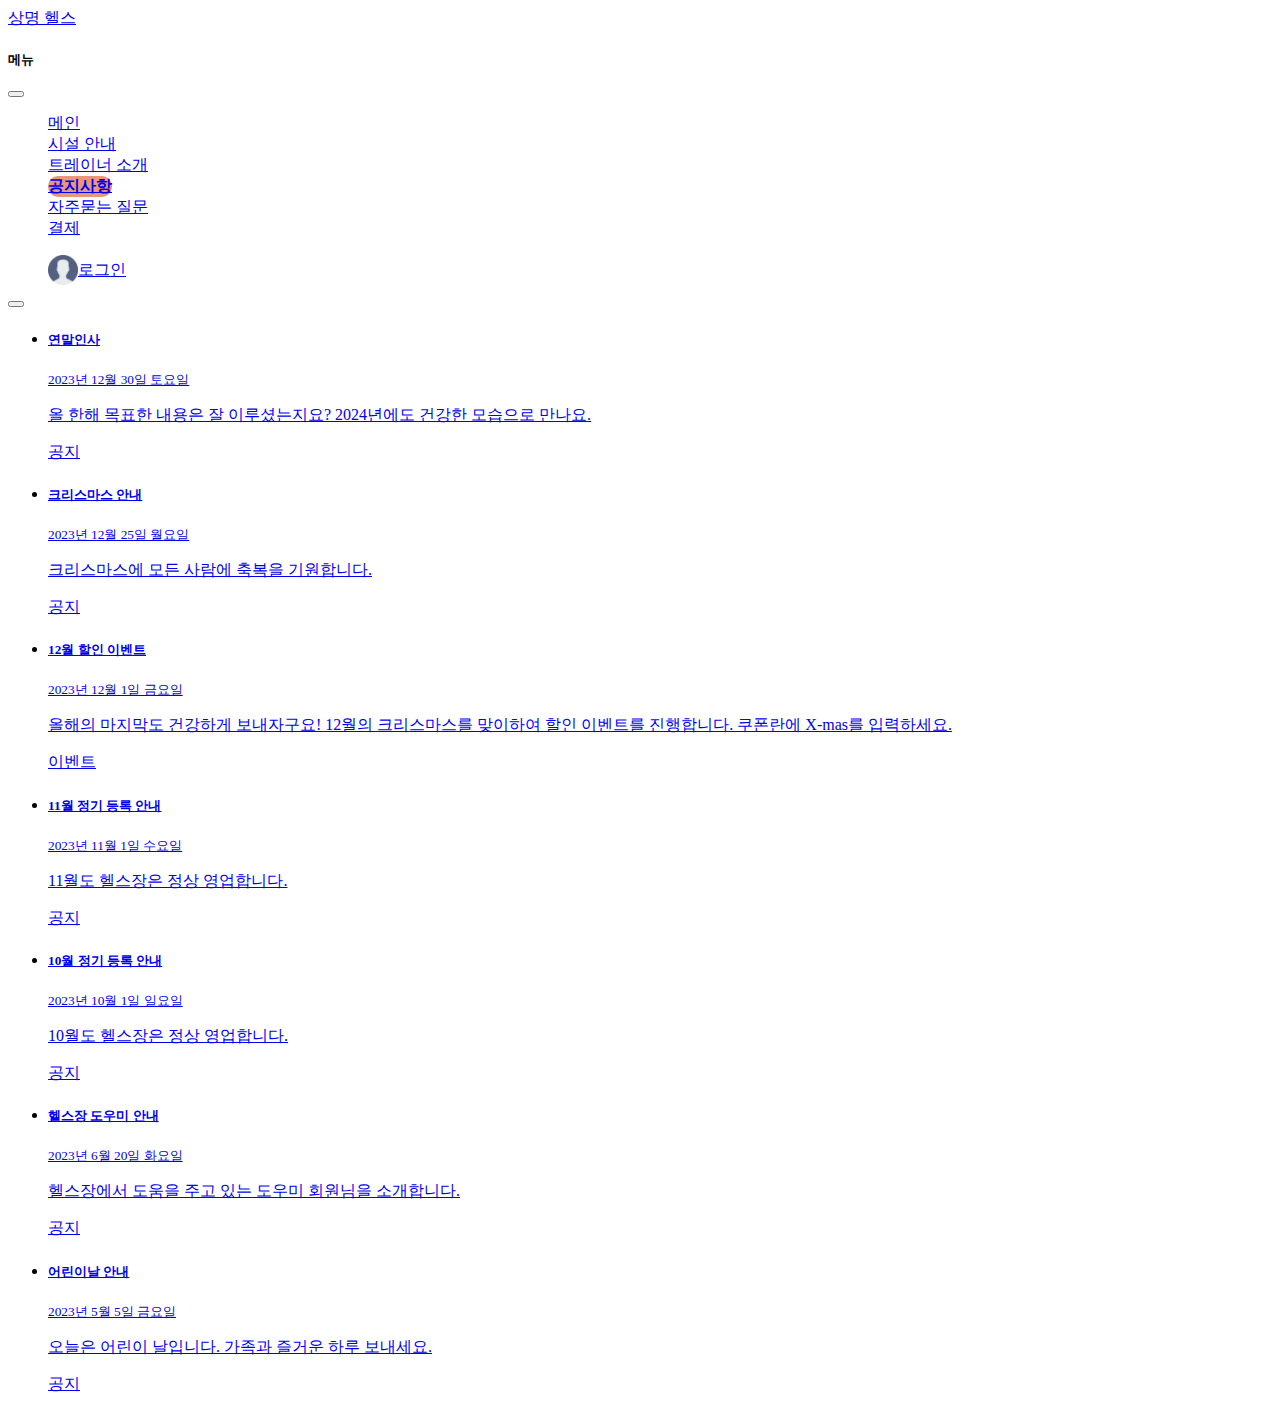
<file: info/notice.html>
<html lang="en">

<head>
    <meta charset="utf-8">
    <meta name="viewport" content="width=device-width, initial-scale=1">
    <title>공지 사항</title>
    <link href="https://cdn.jsdelivr.net/npm/bootstrap@5.3.2/dist/css/bootstrap.min.css" rel="stylesheet" integrity="sha384-T3c6CoIi6uLrA9TneNEoa7RxnatzjcDSCmG1MXxSR1GAsXEV/Dwwykc2MPK8M2HN" crossorigin="anonymous">
    <link rel="stylesheet" href="https://cdnjs.cloudflare.com/ajax/libs/font-awesome/6.4.2/css/all.min.css" integrity="sha512-z3gLpd7yknf1YoNbCzqRKc4qyor8gaKU1qmn+CShxbuBusANI9QpRohGBreCFkKxLhei6S9CQXFEbbKuqLg0DA==" crossorigin="anonymous" referrerpolicy="no-referrer" />
    <link rel="stylesheet" type="text/css" href="/css/main.css">
</head>

<body>
    <div id="navbar-placeholder"></div>
    <script src="/js/nav.js"></script>
    <!--여기부터 작성-->

<!--
    <div class="container mt-3">
        <div id="cards-container" class="row row-cols-1 row-cols-lg-3 g-4">
             동적으로 생성된 카드가 여기에 삽입됩니다 
        </div>
    </div>
-->
<div class="container mt-3">
    <ul id="notice-list" class="list-group">
        <!-- 동적으로 생성된 목록이 여기에 삽입됩니다 -->
    </ul>
</div>
    <script src="/js/notice.js"></script> <!-- 카드를 생성하는 스크립트 -->

    <script src="https://cdn.jsdelivr.net/npm/bootstrap@5.3.2/dist/js/bootstrap.bundle.min.js" integrity="sha384-C6RzsynM9kWDrMNeT87bh95OGNyZPhcTNXj1NW7RuBCsyN/o0jlpcV8Qyq46cDfL" crossorigin="anonymous"></script>
</body></html>
</file>
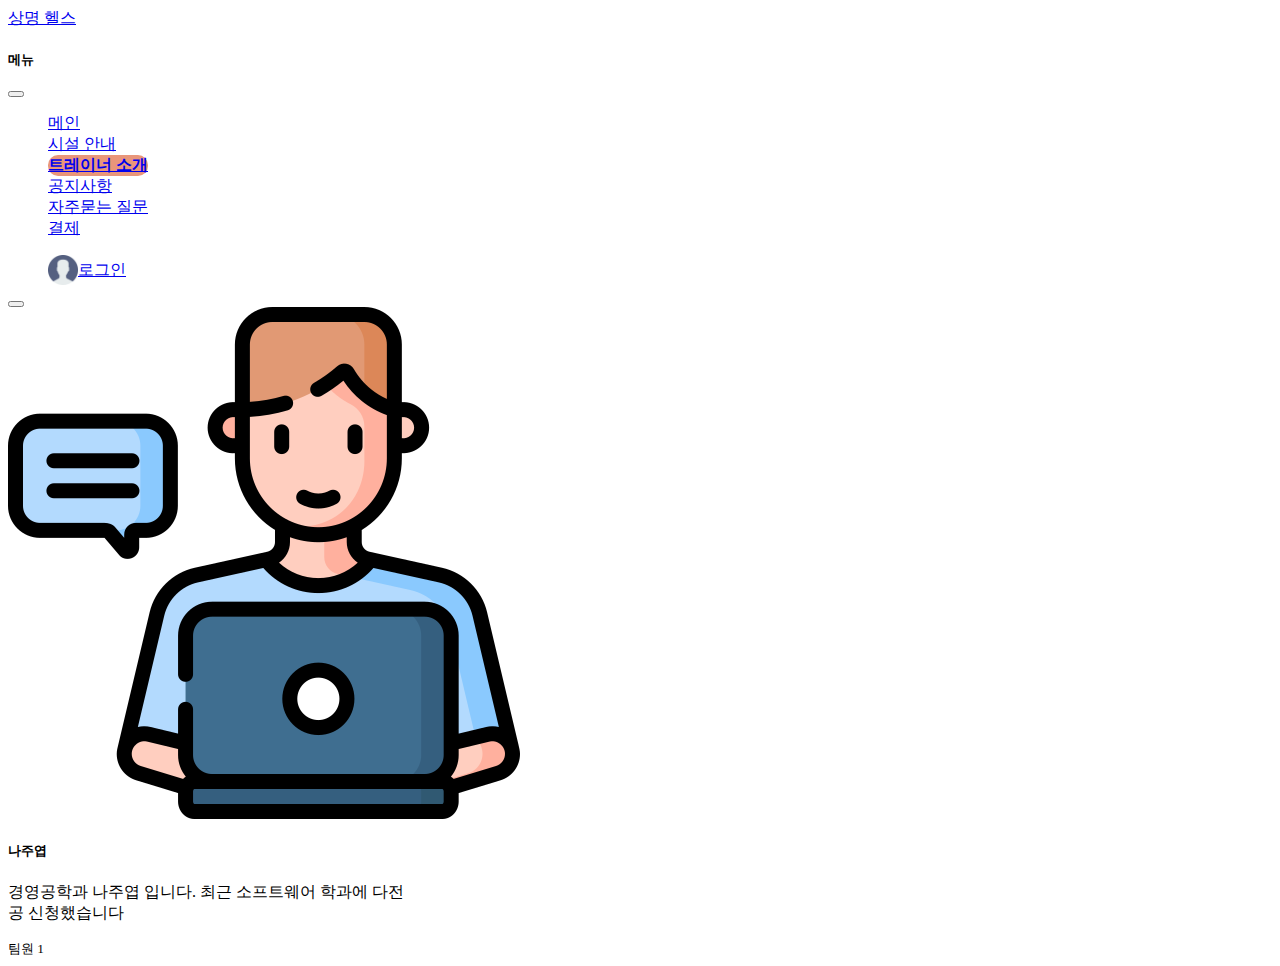
<file: info/owner.html>
<html lang="en">

<head>
    <meta charset="utf-8">
    <meta name="viewport" content="width=device-width, initial-scale=1">
    <title>트레이너 소개</title>
    <link href="https://cdn.jsdelivr.net/npm/bootstrap@5.3.2/dist/css/bootstrap.min.css" rel="stylesheet" integrity="sha384-T3c6CoIi6uLrA9TneNEoa7RxnatzjcDSCmG1MXxSR1GAsXEV/Dwwykc2MPK8M2HN" crossorigin="anonymous">
    <link rel="stylesheet" href="https://cdnjs.cloudflare.com/ajax/libs/font-awesome/6.4.2/css/all.min.css" integrity="sha512-z3gLpd7yknf1YoNbCzqRKc4qyor8gaKU1qmn+CShxbuBusANI9QpRohGBreCFkKxLhei6S9CQXFEbbKuqLg0DA==" crossorigin="anonymous" referrerpolicy="no-referrer" />
    <link rel="stylesheet" type="text/css" href="/css/main.css">
</head>

<body>
    <div id="navbar-placeholder"></div>
    <script src="/js/nav.js"></script>
    <!--여기부터 작성-->
    
    <div class="w-lg-50 w-md-50 mx-auto w-lg-50" style="max-width: 400px;">
        <div class="row row-cols-1 row-cols-md-1 g-4">
        <div class="col">
            <div class="card w-100">
                <img src="/src/na.png" class="card-img-top" alt="...">
                <div class="card-body">
                    <h5 class="card-title">나주엽</h5>
                    <p class="card-text">경영공학과 나주엽 입니다. 최근 소프트웨어 학과에 다전공 신청했습니다</p>
                </div>
                <div class="card-footer">
                    <small class="text-body-secondary">팀원 1</small>
                </div>
            </div>
        </div>


    </div>
    </div>


    <script src="https://cdn.jsdelivr.net/npm/bootstrap@5.3.2/dist/js/bootstrap.bundle.min.js" integrity="sha384-C6RzsynM9kWDrMNeT87bh95OGNyZPhcTNXj1NW7RuBCsyN/o0jlpcV8Qyq46cDfL" crossorigin="anonymous"></script>
</body></html>
</file>
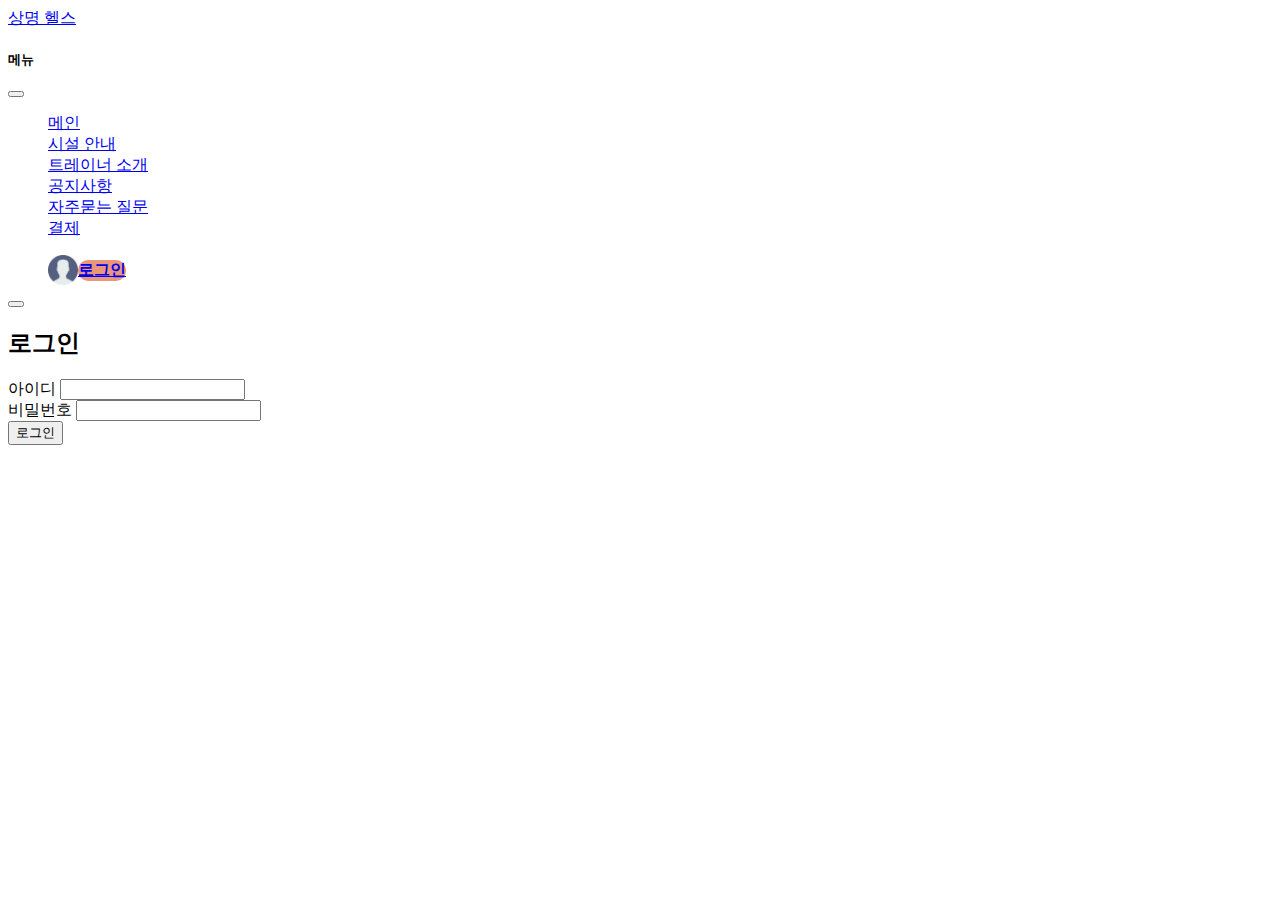
<file: info/pay.html>
<html lang="en">

<head>
    <meta charset="utf-8">
    <meta name="viewport" content="width=device-width, initial-scale=1">
    <title>결제</title>
    <link href="https://cdn.jsdelivr.net/npm/bootstrap@5.3.2/dist/css/bootstrap.min.css" rel="stylesheet" integrity="sha384-T3c6CoIi6uLrA9TneNEoa7RxnatzjcDSCmG1MXxSR1GAsXEV/Dwwykc2MPK8M2HN" crossorigin="anonymous">
    <link rel="stylesheet" href="https://cdnjs.cloudflare.com/ajax/libs/font-awesome/6.4.2/css/all.min.css" integrity="sha512-z3gLpd7yknf1YoNbCzqRKc4qyor8gaKU1qmn+CShxbuBusANI9QpRohGBreCFkKxLhei6S9CQXFEbbKuqLg0DA==" crossorigin="anonymous" referrerpolicy="no-referrer" />
    <link rel="stylesheet" type="text/css" href="/css/main.css">
</head>

<body>
    <div id="navbar-placeholder"></div>
    <script src="/js/nav.js"></script>
    <!--여기부터 작성-->

    <div class="container mt-5">
        <h2>온라인 결제</h2>
        <form id="paymentForm">
            <div class="mb-3">
                <label for="months" class="form-label">개월 수 선택</label>
                <select class="form-select" id="months">
                    <option value="1">1개월</option>
                    <option value="3">3개월</option>
                    <option value="6">6개월</option>
                    <option value="12">12개월</option>
                </select>
            </div>

            <div class="mb-3">
                <label for="coupon" class="form-label">쿠폰 코드</label>
                <input type="text" class="form-control" id="coupon">
            </div>

            <div class="mb-3">
                <label class="form-label">결제 방법</label>
                <div class="form-check">
                    <input class="form-check-input" type="radio" name="paymentMethod" id="cash" value="cash">
                    <label class="form-check-label" for="cash">현금</label>
                </div>
                <div class="form-check">
                    <input class="form-check-input" type="radio" name="paymentMethod" id="card" value="card">
                    <label class="form-check-label" for="card">카드</label>
                </div>
            </div>
            <div class="mb-3" id="cardNumberGroup" style="display:none;">
                <label for="cardNumber" class="form-label">카드 번호</label>
                <input type="number" class="form-control" id="cardNumber" required>
                <label for="cardNumber" class="form-label">cvs</label>
                <input type="number" class="form-control" id="cvs" required>
                <label for="cardNumber" class="form-label">유효 기간</label>
                <input type="number" class="form-control" id="yymm" required>          
            </div>

            <div class="mb-3" id="accountNumberGroup" style="display:none;">
                <label for="accountNumber" class="form-label">계좌 번호</label>
                <div class="alert alert-light" role="alert">
                    신한 - 10203210-132123-123123
                </div>
            </div>
            <div class="mb-3">
                <label for="totalPrice" class="form-label">총 결제 금액</label>
                <input type="text" class="form-control" id="totalPrice" readonly>
            </div>
            <button type="submit" class="btn btn-primary">결제하기</button>
        </form>

    </div>

    <script src="/js/pay.js"></script>

    <script src="https://cdn.jsdelivr.net/npm/bootstrap@5.3.2/dist/js/bootstrap.bundle.min.js" integrity="sha384-C6RzsynM9kWDrMNeT87bh95OGNyZPhcTNXj1NW7RuBCsyN/o0jlpcV8Qyq46cDfL" crossorigin="anonymous"></script>
</body></html>
</file>
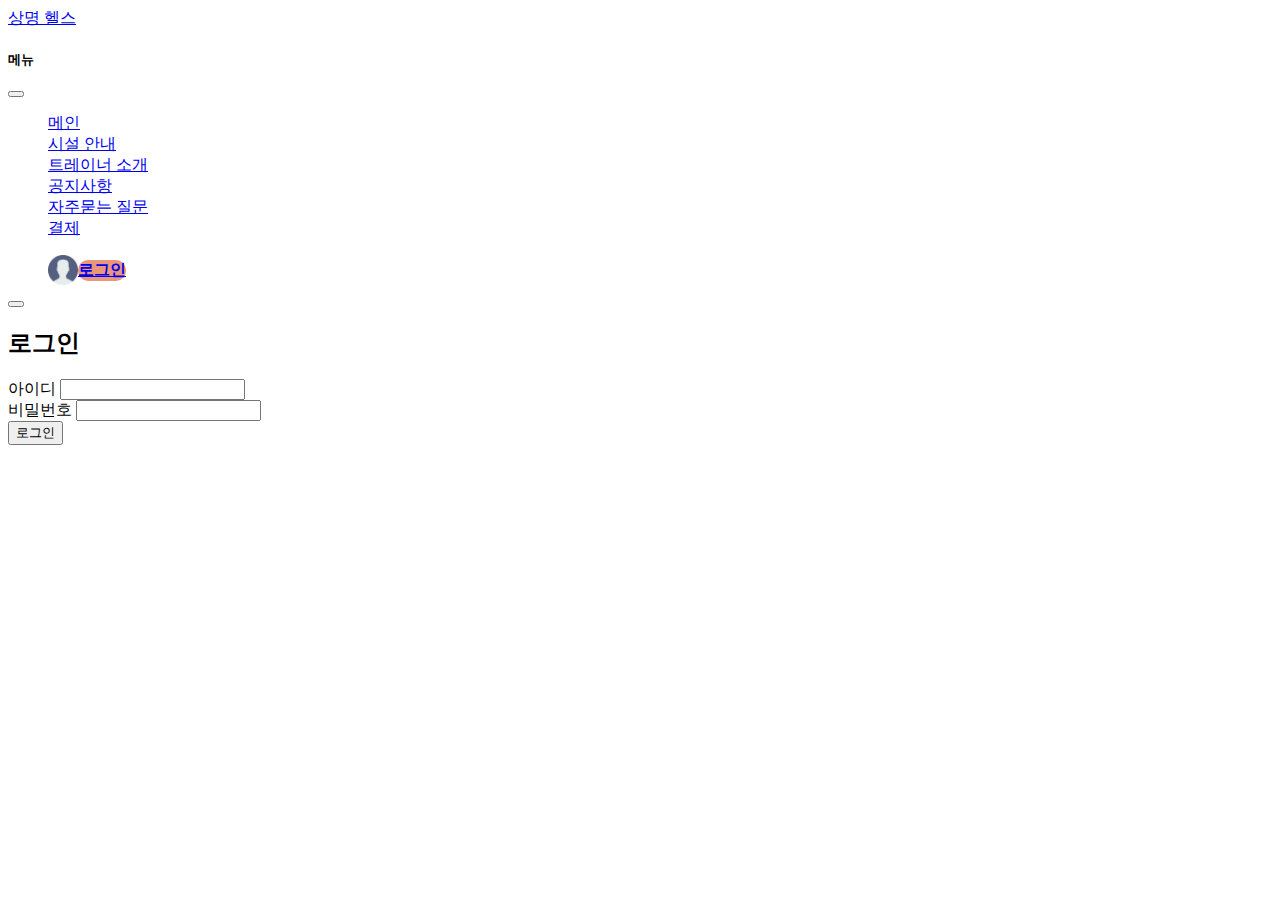
<file: info/profile.html>
<html lang="en">

<head>
    <meta charset="utf-8">
    <meta name="viewport" content="width=device-width, initial-scale=1">
    <title>Bootstrap demo</title>
    <link href="https://cdn.jsdelivr.net/npm/bootstrap@5.3.2/dist/css/bootstrap.min.css" rel="stylesheet" integrity="sha384-T3c6CoIi6uLrA9TneNEoa7RxnatzjcDSCmG1MXxSR1GAsXEV/Dwwykc2MPK8M2HN" crossorigin="anonymous">
    <link rel="stylesheet" href="https://cdnjs.cloudflare.com/ajax/libs/font-awesome/6.4.2/css/all.min.css" integrity="sha512-z3gLpd7yknf1YoNbCzqRKc4qyor8gaKU1qmn+CShxbuBusANI9QpRohGBreCFkKxLhei6S9CQXFEbbKuqLg0DA==" crossorigin="anonymous" referrerpolicy="no-referrer" />
    <link rel="stylesheet" type="text/css" href="/css/main.css">
</head>

<body>
    <div id="navbar-placeholder"></div>
    <script src="/js/nav.js"></script>
    <!--여기부터 작성-->
    
    <div class="container mt-5">
        <h2>프로필</h2>
        <div id="profileInfo">
            <p id="registrationStatus">등록 상태: 로딩 중...</p>

            <div id="lockerPasswordArea">사물함 비밀번호: 로딩 중...</div>

        </div>
    </div>

    <script src="/js/profile.js"></script>
    <script src="https://cdn.jsdelivr.net/npm/bootstrap@5.3.2/dist/js/bootstrap.bundle.min.js" integrity="sha384-C6RzsynM9kWDrMNeT87bh95OGNyZPhcTNXj1NW7RuBCsyN/o0jlpcV8Qyq46cDfL" crossorigin="anonymous"></script>
</body></html>
</file>
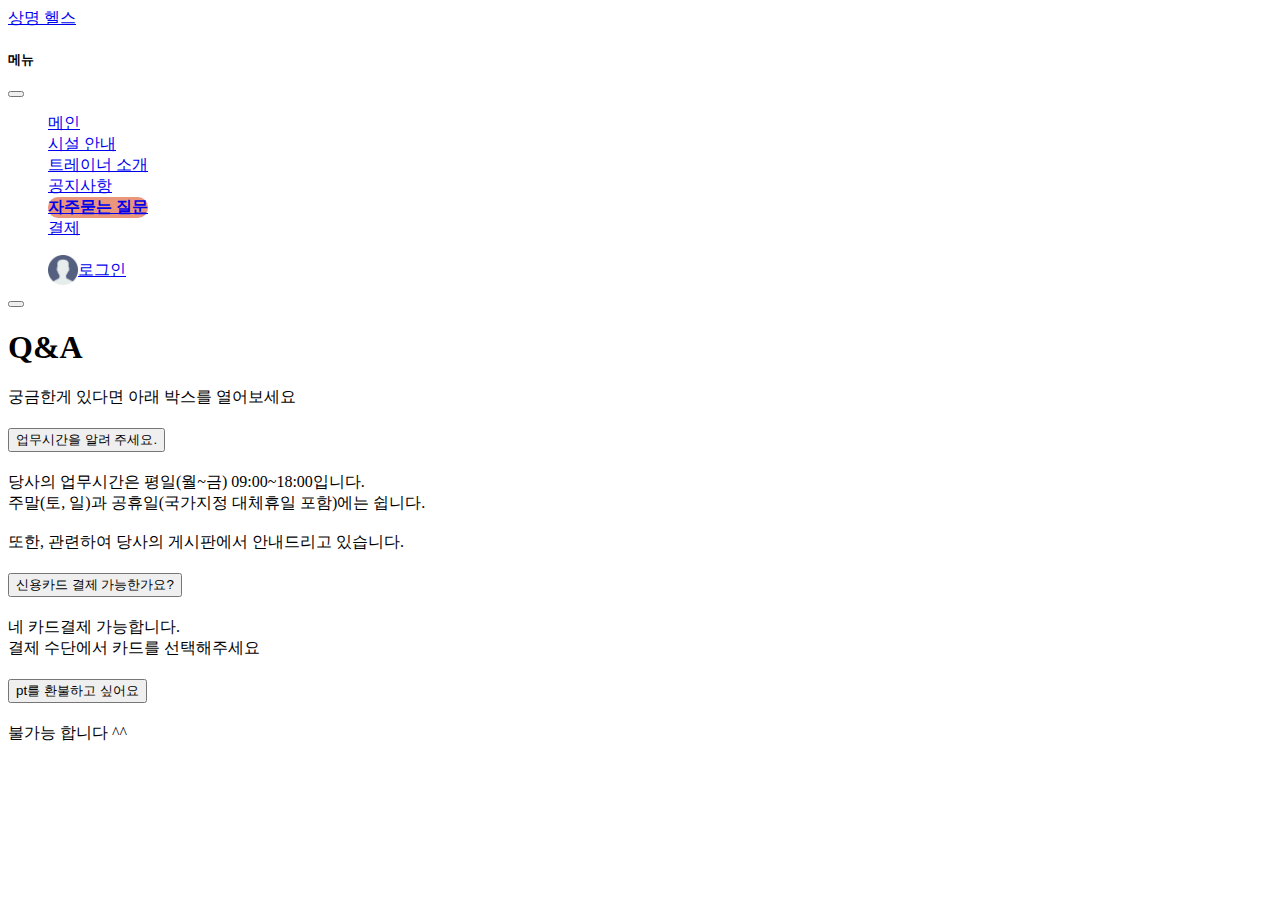
<file: info/qa.html>
<html lang="en">

<head>
    <meta charset="utf-8">
    <meta name="viewport" content="width=device-width, initial-scale=1">
    <title>Q&A</title>
    <link href="https://cdn.jsdelivr.net/npm/bootstrap@5.3.2/dist/css/bootstrap.min.css" rel="stylesheet" integrity="sha384-T3c6CoIi6uLrA9TneNEoa7RxnatzjcDSCmG1MXxSR1GAsXEV/Dwwykc2MPK8M2HN" crossorigin="anonymous">
    <link rel="stylesheet" href="https://cdnjs.cloudflare.com/ajax/libs/font-awesome/6.4.2/css/all.min.css" integrity="sha512-z3gLpd7yknf1YoNbCzqRKc4qyor8gaKU1qmn+CShxbuBusANI9QpRohGBreCFkKxLhei6S9CQXFEbbKuqLg0DA==" crossorigin="anonymous" referrerpolicy="no-referrer" />
    <link rel="stylesheet" type="text/css" href="/css/main.css">
</head>

<body>
    <div id="navbar-placeholder"></div>
    <script src="/js/nav.js"></script>
    <!--여기부터 작성-->

    <div class="col text-center mt-5">
        <h1 class="display-3">Q&A</h1>
        <p class="lead">궁금한게 있다면 아래 박스를 열어보세요</p>
    </div>
    <div class="row d-flex align-items-start">

        <div class="d-none d-md-block col-md-2 col-lg-3"></div>
        <div class="col-12 col-md-8 col-lg-6">
            <div class="accordion" id="accordionExample">

                <div class="accordion-item">
                    <h2 class="accordion-header">
                        <button class="accordion-button collapsed" type="button" data-bs-toggle="collapse" data-bs-target="#collapseTwo" aria-expanded="true" aria-controls="collapseTwo">
                            업무시간을 알려 주세요.
                        </button>
                    </h2>
                    <div id="collapseTwo" class="accordion-collapse collapse" data-bs-parent="#accordionExample">
                        <div class="accordion-body">
                            당사의 업무시간은 평일(월~금) 09:00~18:00입니다.<br>
                            주말(토, 일)과 공휴일(국가지정 대체휴일 포함)에는 쉽니다.<br><br>
                            또한, 관련하여 당사의 게시판에서 안내드리고 있습니다. <br>
                        </div>
                    </div>
                </div>
                <div class="accordion-item">
                    <h2 class="accordion-header">
                        <button class="accordion-button collapsed" type="button" data-bs-toggle="collapse" data-bs-target="#collapseThree" aria-expanded="false" aria-controls="collapseThree">
                            신용카드 결제 가능한가요?
                        </button>
                    </h2>
                    <div id="collapseThree" class="accordion-collapse collapse" data-bs-parent="#accordionExample">
                        <div class="accordion-body">
                            네 카드결제 가능합니다. <br>
                            결제 수단에서 카드를 선택해주세요
                        </div>
                    </div>
                </div>
                <div class="accordion-item">
                    <h2 class="accordion-header">
                        <button class="accordion-button collapsed" type="button" data-bs-toggle="collapse" data-bs-target="#collapseOne" aria-expanded="false" aria-controls="collapseOne">
                            pt를 환불하고 싶어요
                        </button>
                    </h2>
                    <div id="collapseOne" class="accordion-collapse collapse" data-bs-parent="#accordionExample">
                        <div class="accordion-body">
                            불가능 합니다 ^^
                        </div>
                    </div>
                </div>
            </div>
        </div>
    </div>
    </div>
    <script src="https://cdn.jsdelivr.net/npm/bootstrap@5.3.2/dist/js/bootstrap.bundle.min.js" integrity="sha384-C6RzsynM9kWDrMNeT87bh95OGNyZPhcTNXj1NW7RuBCsyN/o0jlpcV8Qyq46cDfL" crossorigin="anonymous"></script>
</body></html>
</file>
<file: css/main.css>
#carouselExampleAutoplaying .carousel-item img2 {
    max-height: 500px;
    height: auto;
    width: auto;
    object-fit: cover;
}

.fa-star-half-stroke, .fa-star {
    color: orange;
}

.active-menu {
    font-weight: bold;
    background-color: darksalmon;
    border-radius: 10px;
}

.nav-item {
    display: flex;
    align-items: center;
}

.nav-item .nav-link {
    display: inline-flex;
    align-items: center;
}

#copyButton {
    z-index: 1000;
    display: flex;
    align-items: center;
}

.image-container {
    max-width: 600px;
    margin: auto;
    text-align: center;
    position: relative;
}

.clickable-image {
    width: 100%;
    max-width: 100%;
    height: auto;
}

.image-container:hover {
    transform: scale(1.05);
}

.overlay-a {
    position: absolute;
    top: 50%;
    left: 50%;
    transform: translate(-50%, -50%);
    color: white;
    font-size: 24px;
    font-weight: bold;
    cursor: pointer;
}
</file>
